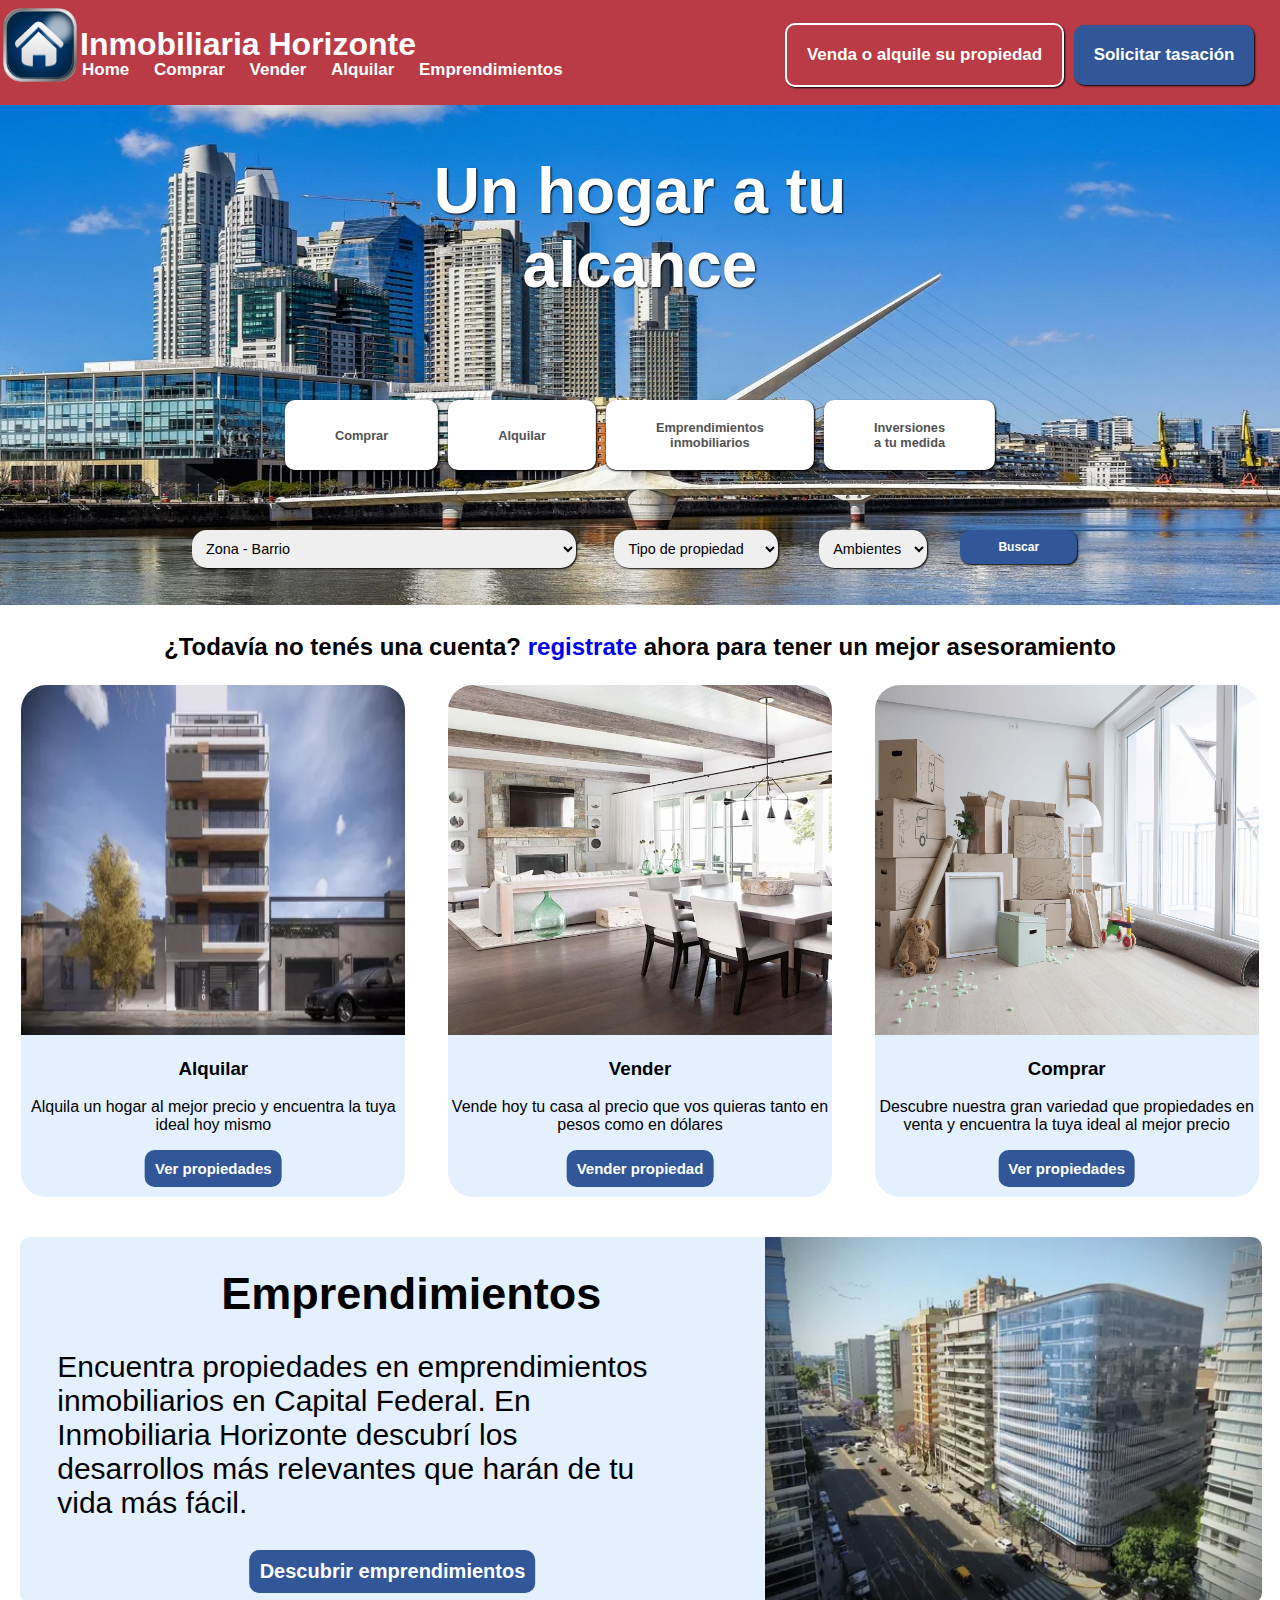
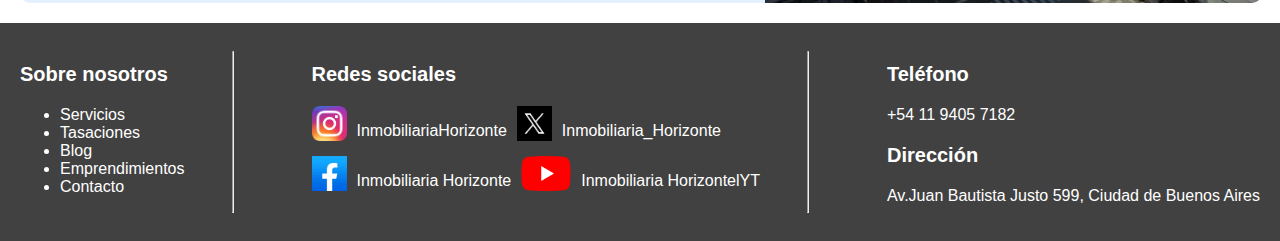
<file: index.html>
<!DOCTYPE html>
<html lang="en">
<head>
    <meta charset="UTF-8">
    <meta name="viewport" content="width=device-width, initial-scale=1.0">
    <title>Inmobiliaria Horizonte</title>
    <link rel="shortcut icon" href="imagenes/icono.ico" type="image/x-icon">
    <link rel="stylesheet" href="styles/styles.css">
    <script src="jquery-ui-1.13.3.custom/external/jquery/jquery.js"></script>
</head>
<body>
    <header>
        <a href="index.html"><img src="imagenes/icono.png" alt="icono" width="80" height="80" align="left"></a>
        <h1>Inmobiliaria Horizonte</h1>
        <div class="headopcion">
            <a class="headopciones" href="index.html"><b>Home</b></a>
            <a class="headopciones" href="comprar.html"><b>Comprar</b></a>
            <a class="headopciones" href="registro.html"><b>Vender</b></a>
            <a class="headopciones" href="alquilar.html"><b>Alquilar</b></a>
            <a class="headopciones" href="emprendimientos.html"><b>Emprendimientos</b></a>
        </div>
        <div class="botones">
            <button class="opciones" id="cotizacion"><a href="registro.html" style="color: white;"><b>Venda o alquile su propiedad</b></a></button>
            <button class="tasar"><a href="registro.html" style="color: white;"><b>Solicitar tasación</b></a></button>
        </div>
    </header>
    <nav>
        <h2 class="eslogan">Un hogar a tu alcance</h2>
        <div class="opcionesnav">
            <button class="opciones" id="opciones"><b>Comprar</b></button>
            <button class="opciones" id="opciones"><b>Alquilar</b></button>
            <button class="opciones" id="opciones"><b>Emprendimientos inmobiliarios</b></button>
            <button class="opciones" id="opciones"><b>Inversiones a tu medida</b></button>
        </div>
        <form>
            <select class="zona">
                <option hidden selected>Zona - Barrio</option>
                <option value="agronomia">Agronomia</option>
                <option value="almagro">Almagro</option>
                <option value="balvanera">Balvanera</option>
                <option value="barracas">Barracas</option>
                <option value="belgrano">Belgrano</option>
                <option value="boedo">Boedo</option>
                <option value="caballito">Caballito</option>
                <option value="chacarita">Chacarita</option>
                <option value="coghlan">Coghlan</option>
                <option value="colegiales">Colegiales</option>
                <option value="constitucion">Constitucion</option>
                <option value="flores">Flores</option>
                <option value="floresta">Floresta</option>
                <option value="la_boca">La Boca</option>
                <option value="liniers">Liniers</option>
                <option value="mataderos">Mataderos</option>
                <option value="monserrat">Monserrat</option>
                <option value="monte_castro">Monte Castro</option>
                <option value="parque_avellaneda">Parque Avellaneda</option>
                <option value="parque_chas">Parque Chas</option>
                <option value="parque_patricios">Parque Patricios</option>
                <option value="paternal">Paternal</option>
                <option value="pompella">Pompella</option>
                <option value="puerto_madero">Puerto Madero</option>
                <option value="recoleta">Recoleta</option>
                <option value="retiro">Retiro</option>
                <option value="saavedra">Saavedra</option>
                <option value="san_cristobal">San Cristobal</option>
                <option value="san_nicolas">San Nicolas</option>
                <option value="san_telmo">San Telmo</option>
                <option value="velez_sarfield">Velez Sarfield</option>
                <option value="versalles">Versalles</option>
                <option value="villa_crespo">Villa Crespo</option>
                <option value="villa_del_parque">Villa del Parque</option>
                <option value="villa_gral_mitre">Villa Gral Mitre</option>
                <option value="villa_devoto">Villa Devoto</option>
                <option value="vila_lugano">Villa Lugano</option>
                <option value="villa_luro">Villa Luro</option>
                <option value="villa_ortuzar">Villa Ortuzar</option>
                <option value="villa_pueyrredon">Villa Pueyrredon</option>
                <option value="villa_real">Villa Real</option>
                <option value="villa_riachuelo">Villa Riachuelo</option>
                <option value="villa_santa_rita">Villa Santa Rita</option>
                <option value="villa_soldati">Villa Soldati</option>
                <option value="villa_urquiza">Villa Urquiza</option>
            </select>
            <select class="selpropiedad">
                <option hidden selected>Tipo de propiedad</option>
                <option value="departamento">Departamento</option>
                <option value="PH">PH</option>
                <option value="casa">Casa</option>
                <option value="terrenos">Terrenos y lotes</option>
                <option value="cochera">Cochera</option>
                <option value="local">Local</option>
                <option value="oficina">Oficina</option>
                <option value="comercial">Comercial</option>
                <option value="galpon">Galpon</option>
                <option value="deposito">Deposito</option>
                <option value="fondo">Fondo de comercio</option>
                <option value="edificio">Edificio</option>
                <option value="otros">Otros</option>
            </select>
            <select class="num">
                <option hidden selected>Ambientes</option>
                <option value="1">1</option>
                <option value="2">2</option>
                <option value="3">3</option>
                <option value="4">4</option>
                <option value="5">5</option>
                <option value="6">6</option>
                <option value="7">7</option>
                <option value="8">8</option>
                <option value="9">9</option>
                <option value="10">10</option>
            </select>
            <button class="buscar"><b>Buscar</b></button>
        </form>
        <img src="imagenes/banner-capital.jpg" alt="banner" height="500" width="100%" class="banner">
    </nav>
    <section class="registro">
        <p><b>¿Todavía no tenés una cuenta? <a href="registro.html">registrate</a> ahora para tener un mejor asesoramiento</b></p>
    </section>
    <section class="contenedores">
        <div class="container">
            <img class="imagenesDiv" src="imagenes/propiedades-en-pozo.webp" alt="casa1" width="100%" height="350px">
            <h3 align="center">Alquilar</h3>
            <p align="center" width="100%">
                Alquila un hogar al mejor precio y encuentra la tuya ideal hoy mismo
            </p>
            <button class="conboton"><a href="alquilar.html" style="color: white;"><b>Ver propiedades</b></a></button>
        </div>
        <div class="container">
            <img class="imagenesDiv" src="imagenes/casa-interior.jpg" alt="casa1" width="100%" height="350px">
            <h3 align="center">Vender</h3>
            <p align="center" width="100%">
                Vende hoy tu casa al precio que vos quieras tanto en pesos como en dólares
            </p>
            <button class="conboton"><a href="registro.html" style="color: white;"><b>Vender propiedad</b></a></button>
        </div>
        <div class="container">
            <img class="imagenesDiv" src="imagenes/oportunidades.jpg" alt="casa1" width="100%" height="350px">
            <h3 align="center">Comprar</h3>
            <p align="center" width="100%">
                Descubre nuestra gran variedad que propiedades en venta y encuentra la tuya ideal
                al mejor precio
            </p>
            <button class="conboton"><a href="comprar.html" style="color: white;"><b>Ver propiedades</b></a></button>
        </div>
    </section>
    <section>
        <div class="emprendimientos">
            <div>
                <h1 style="font-size: 45px; margin-bottom: 0; margin-left: 27%;">Emprendimientos</h1>
                <p style="font-size: 30px; width:80%; margin-left: 5%;">
                    Encuentra propiedades en emprendimientos inmobiliarios en Capital Federal.
                    En Inmobiliaria Horizonte descubrí los desarrollos más relevantes que harán de tu vida más
                    fácil.
                </p>
                <button style="font-size: 20px;" class="conboton"><a href="emprendimientos.html" style="color: white;"><b>Descubrir emprendimientos</b></a></button>
            </div>
            <img style="border-top-right-radius: 10px; border-bottom-right-radius: 10px;" width="40%" class="imgEmprendimiento" src="imagenes/emprendimiento-CABA.png" alt="emprendimiento">
        </div>
    </section>
    <footer>
        <div>
            <p style="font-size: 20px;"><b>Sobre nosotros</b></p>
            <ul>
                <li><a style="color: white;" href="">Servicios</a></li>
                <li><a style="color: white;" href="">Tasaciones</a></li>
                <li><a style="color: white;" href="">Blog</a></li>
                <li><a style="color: white;" href="">Emprendimientos</a></li>
                <li><a style="color: white;" href="">Contacto</a></li>
            </ul>
        </div>
        <hr>
        <div style="margin-left: 30px;">
            <p style="font-size: 20px;"><b>Redes sociales</b></p>
            <div style="display: flex;">
                <a href=""><img src="imagenes/Instagram_icon.png.webp" alt="instagram" width="35px" height="35px"></a>
                <p style="margin-left: 10px; margin-right: 10px;">InmobiliariaHorizonte</p>
                <a href=""><img src="imagenes/x-logo.avif" alt="x" width="35px" height="35px"></a>
                <p style="margin-left: 10px; margin-right: 10px;">Inmobiliaria_Horizonte</p>
            </div>
            <div style="display: flex;">
                <a href=""><img src="imagenes/Logo_de_Facebook.png" alt="facebook" width="35px" height="35px"></a>
                <p style="margin-left: 10px; margin-right: 10px;">Inmobiliaria Horizonte</p>
                <a href=""><img src="imagenes/Youtube_logo.png" alt="youtube" width="50px" height="35px"></a>
                <p style="margin-left: 10px;">Inmobiliaria HorizontelYT</p>
            </div>
        </div>
        <hr>
        <div style="margin-left: 30px;">
            <p style="font-size: 20px;"><b>Teléfono</b></p>
            <p>+54 11 9405 7182</p>
            <p style="font-size: 20px;"><b>Dirección</b></p>
            <p>Av.Juan Bautista Justo 599, Ciudad de Buenos Aires</p>
        </div>
    </footer>
    <script>
        $(document).ready(function(){
            $(".opciones").click(function(){
                $(".opciones").css({backgroundColor:'white',color:'#525252'})
                $(this).css({backgroundColor:'#325798',color:'white'})
                $("#cotizacion").css({backgroundColor:'#ba3b46'})
            });
        });
    </script>
</body>
</file>
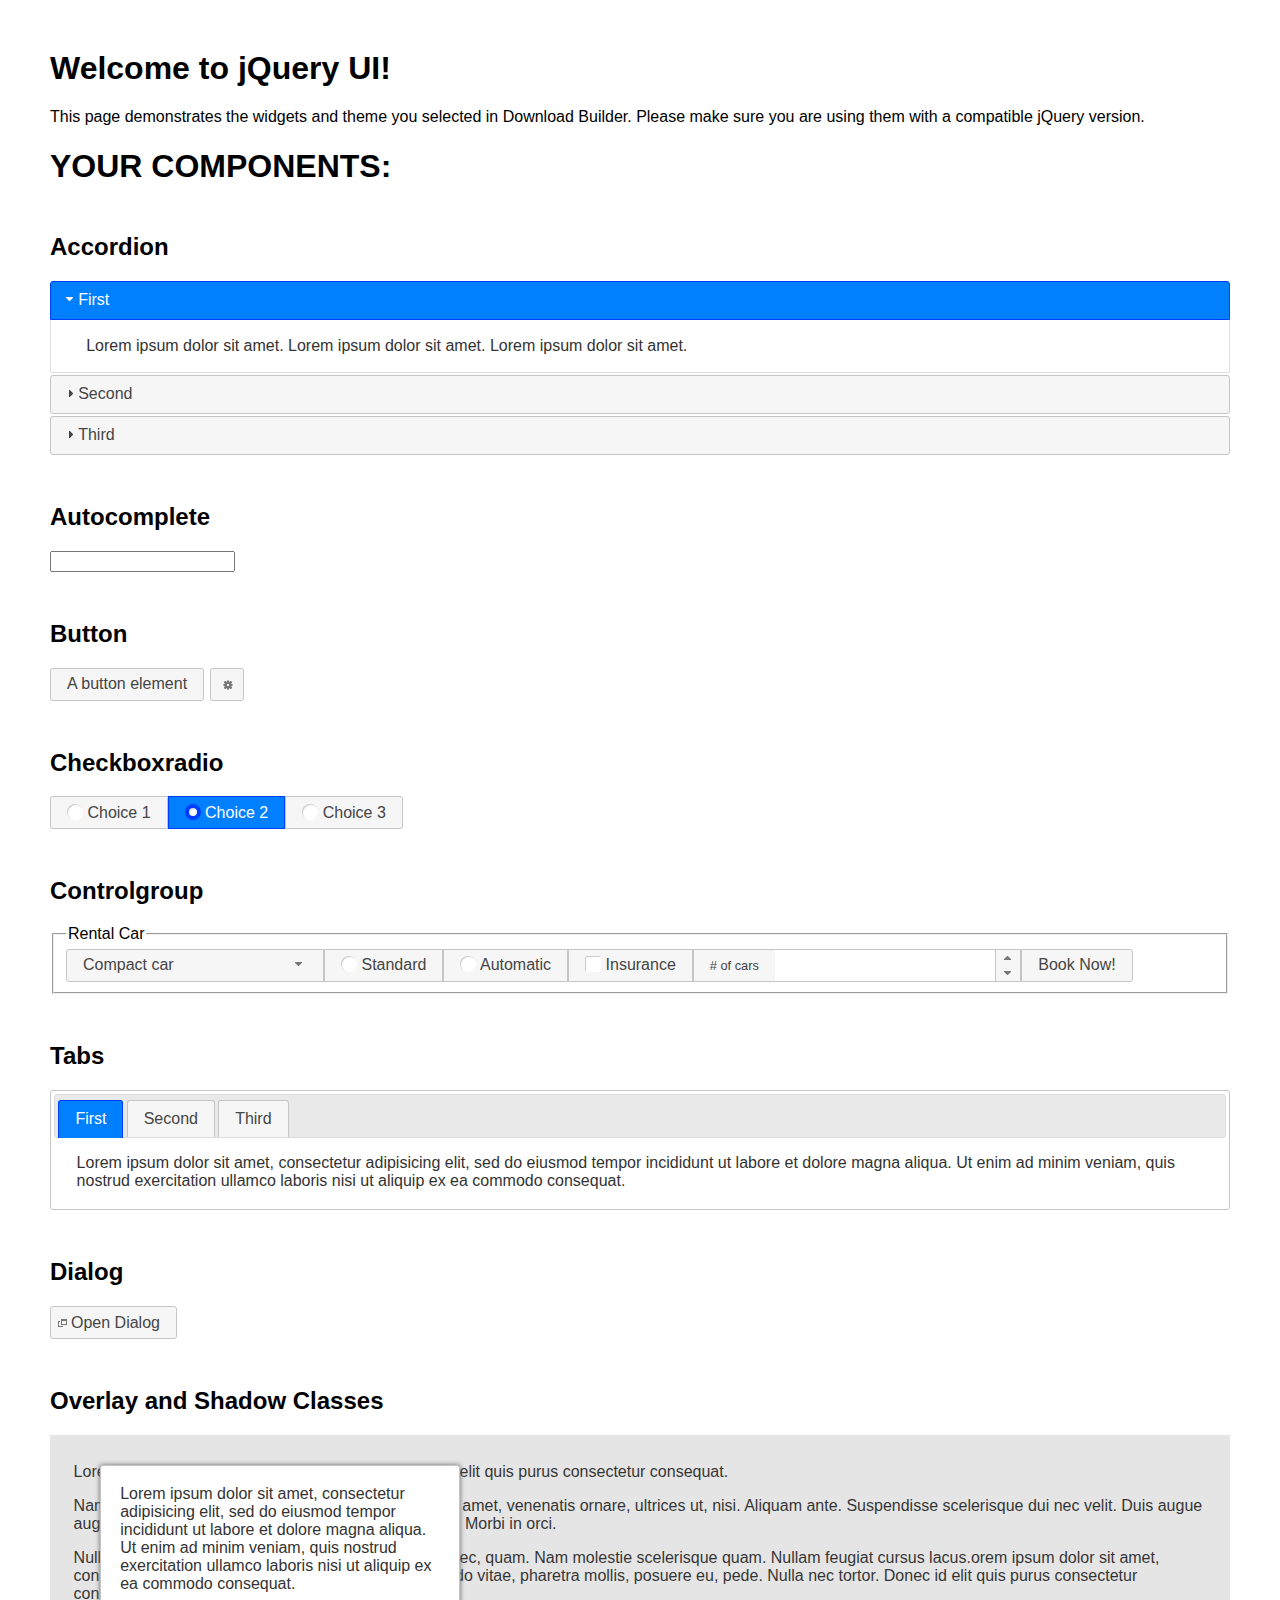
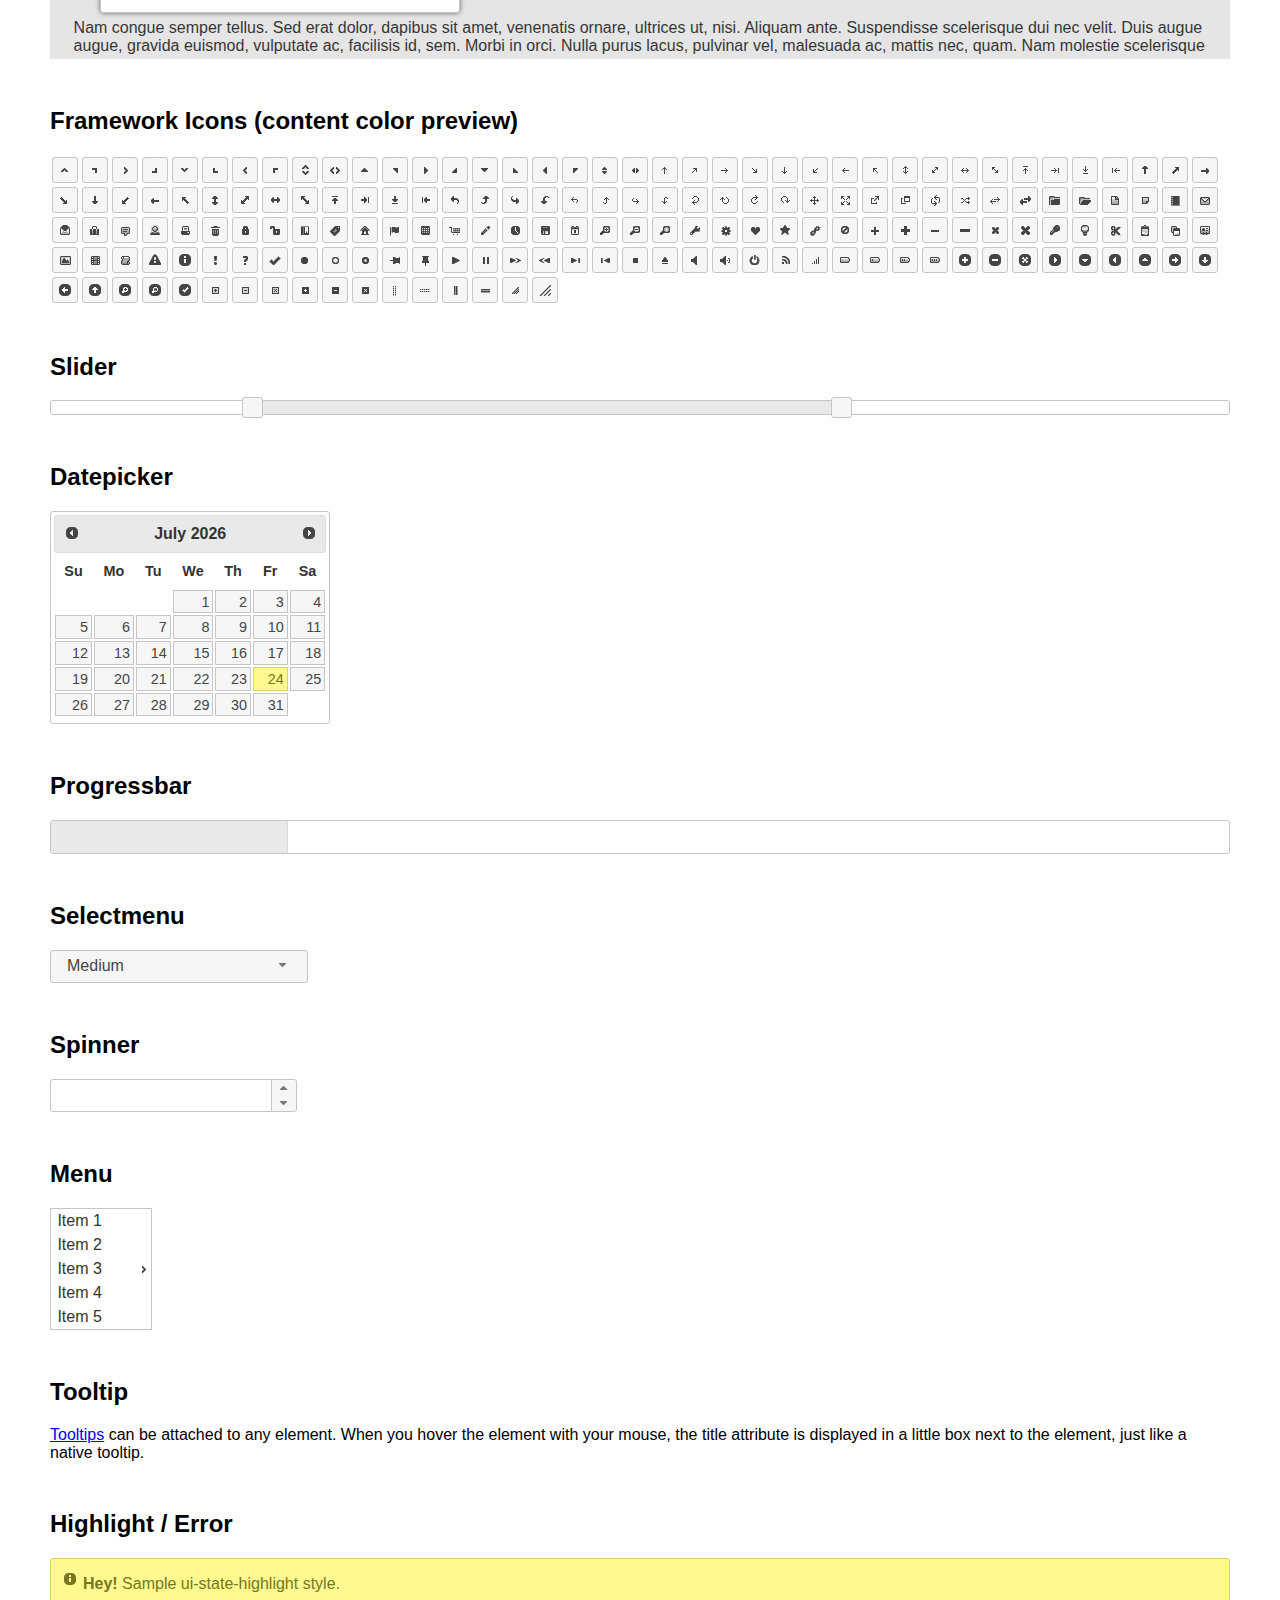
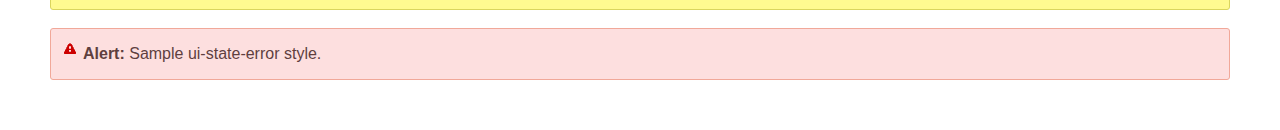
<file: jquery-ui-1.13.3.custom/index.html>
<!doctype html>
<html lang="us">
<head>
	<meta charset="utf-8">
	<title>jQuery UI Example Page</title>
	<link href="jquery-ui.css" rel="stylesheet">
	<style>
	body{
		font-family: "Trebuchet MS", sans-serif;
		margin: 50px;
	}
	.demoHeaders {
		margin-top: 2em;
	}
	#dialog-link {
		padding: .4em 1em .4em 20px;
		text-decoration: none;
		position: relative;
	}
	#dialog-link span.ui-icon {
		margin: 0 5px 0 0;
		position: absolute;
		left: .2em;
		top: 50%;
		margin-top: -8px;
	}
	#icons {
		margin: 0;
		padding: 0;
	}
	#icons li {
		margin: 2px;
		position: relative;
		padding: 4px 0;
		cursor: pointer;
		float: left;
		list-style: none;
	}
	#icons span.ui-icon {
		float: left;
		margin: 0 4px;
	}
	.fakewindowcontain .ui-widget-overlay {
		position: absolute;
	}
	select {
		width: 200px;
	}
	</style>
</head>
<body>

<h1>Welcome to jQuery UI!</h1>

<div class="ui-widget">
	<p>This page demonstrates the widgets and theme you selected in Download Builder. Please make sure you are using them with a compatible jQuery version.</p>
</div>

<h1>YOUR COMPONENTS:</h1>

<!-- Accordion -->
<h2 class="demoHeaders">Accordion</h2>
<div id="accordion">
	<h3>First</h3>
	<div>Lorem ipsum dolor sit amet. Lorem ipsum dolor sit amet. Lorem ipsum dolor sit amet.</div>
	<h3>Second</h3>
	<div>Phasellus mattis tincidunt nibh.</div>
	<h3>Third</h3>
	<div>Nam dui erat, auctor a, dignissim quis.</div>
</div>

<!-- Autocomplete -->
<h2 class="demoHeaders">Autocomplete</h2>
<div>
	<input id="autocomplete" title="type &quot;a&quot;">
</div>

<!-- Button -->
<h2 class="demoHeaders">Button</h2>
<button id="button">A button element</button>
<button id="button-icon">An icon-only button</button>

<!-- Checkboxradio -->
<h2 class="demoHeaders">Checkboxradio</h2>
<form style="margin-top: 1em;">
	<div id="radioset">
		<input type="radio" id="radio1" name="radio"><label for="radio1">Choice 1</label>
		<input type="radio" id="radio2" name="radio" checked="checked"><label for="radio2">Choice 2</label>
		<input type="radio" id="radio3" name="radio"><label for="radio3">Choice 3</label>
	</div>
</form>

<!-- Controlgroup -->
<h2 class="demoHeaders">Controlgroup</h2>
<fieldset>
	<legend>Rental Car</legend>
	<div id="controlgroup">
		<select id="car-type">
			<option>Compact car</option>
			<option>Midsize car</option>
			<option>Full size car</option>
			<option>SUV</option>
			<option>Luxury</option>
			<option>Truck</option>
			<option>Van</option>
		</select>
		<label for="transmission-standard">Standard</label>
		<input type="radio" name="transmission" id="transmission-standard">
		<label for="transmission-automatic">Automatic</label>
		<input type="radio" name="transmission" id="transmission-automatic">
		<label for="insurance">Insurance</label>
		<input type="checkbox" name="insurance" id="insurance">
		<label for="horizontal-spinner" class="ui-controlgroup-label"># of cars</label>
		<input id="horizontal-spinner" class="ui-spinner-input">
		<button>Book Now!</button>
	</div>
</fieldset>

<!-- Tabs -->
<h2 class="demoHeaders">Tabs</h2>
<div id="tabs">
	<ul>
		<li><a href="#tabs-1">First</a></li>
		<li><a href="#tabs-2">Second</a></li>
		<li><a href="#tabs-3">Third</a></li>
	</ul>
	<div id="tabs-1">Lorem ipsum dolor sit amet, consectetur adipisicing elit, sed do eiusmod tempor incididunt ut labore et dolore magna aliqua. Ut enim ad minim veniam, quis nostrud exercitation ullamco laboris nisi ut aliquip ex ea commodo consequat.</div>
	<div id="tabs-2">Phasellus mattis tincidunt nibh. Cras orci urna, blandit id, pretium vel, aliquet ornare, felis. Maecenas scelerisque sem non nisl. Fusce sed lorem in enim dictum bibendum.</div>
	<div id="tabs-3">Nam dui erat, auctor a, dignissim quis, sollicitudin eu, felis. Pellentesque nisi urna, interdum eget, sagittis et, consequat vestibulum, lacus. Mauris porttitor ullamcorper augue.</div>
</div>

<h2 class="demoHeaders">Dialog</h2>
<p>
	<button id="dialog-link" class="ui-button ui-corner-all ui-widget">
		<span class="ui-icon ui-icon-newwin"></span>Open Dialog
	</button>
</p>

<h2 class="demoHeaders">Overlay and Shadow Classes</h2>
<div style="position: relative; width: 96%; height: 200px; padding:1% 2%; overflow:hidden;" class="fakewindowcontain">
	<p>Lorem ipsum dolor sit amet,  Nulla nec tortor. Donec id elit quis purus consectetur consequat. </p><p>Nam congue semper tellus. Sed erat dolor, dapibus sit amet, venenatis ornare, ultrices ut, nisi. Aliquam ante. Suspendisse scelerisque dui nec velit. Duis augue augue, gravida euismod, vulputate ac, facilisis id, sem. Morbi in orci. </p><p>Nulla purus lacus, pulvinar vel, malesuada ac, mattis nec, quam. Nam molestie scelerisque quam. Nullam feugiat cursus lacus.orem ipsum dolor sit amet, consectetur adipiscing elit. Donec libero risus, commodo vitae, pharetra mollis, posuere eu, pede. Nulla nec tortor. Donec id elit quis purus consectetur consequat. </p><p>Nam congue semper tellus. Sed erat dolor, dapibus sit amet, venenatis ornare, ultrices ut, nisi. Aliquam ante. Suspendisse scelerisque dui nec velit. Duis augue augue, gravida euismod, vulputate ac, facilisis id, sem. Morbi in orci. Nulla purus lacus, pulvinar vel, malesuada ac, mattis nec, quam. Nam molestie scelerisque quam. </p><p>Nullam feugiat cursus lacus.orem ipsum dolor sit amet, consectetur adipiscing elit. Donec libero risus, commodo vitae, pharetra mollis, posuere eu, pede. Nulla nec tortor. Donec id elit quis purus consectetur consequat. Nam congue semper tellus. Sed erat dolor, dapibus sit amet, venenatis ornare, ultrices ut, nisi. Aliquam ante. </p><p>Suspendisse scelerisque dui nec velit. Duis augue augue, gravida euismod, vulputate ac, facilisis id, sem. Morbi in orci. Nulla purus lacus, pulvinar vel, malesuada ac, mattis nec, quam. Nam molestie scelerisque quam. Nullam feugiat cursus lacus.orem ipsum dolor sit amet, consectetur adipiscing elit. Donec libero risus, commodo vitae, pharetra mollis, posuere eu, pede. Nulla nec tortor. Donec id elit quis purus consectetur consequat. Nam congue semper tellus. Sed erat dolor, dapibus sit amet, venenatis ornare, ultrices ut, nisi. </p>

	<!-- ui-dialog -->
	<div class="ui-widget-overlay ui-front"></div>
	<div style="position: absolute; width: 320px; left: 50px; top: 30px; padding: 1.2em" class="ui-widget ui-front ui-widget-content ui-corner-all ui-widget-shadow">
		Lorem ipsum dolor sit amet, consectetur adipisicing elit, sed do eiusmod tempor incididunt ut labore et dolore magna aliqua. Ut enim ad minim veniam, quis nostrud exercitation ullamco laboris nisi ut aliquip ex ea commodo consequat.
	</div>

</div>

<!-- ui-dialog -->
<div id="dialog" title="Dialog Title">
	<p>Lorem ipsum dolor sit amet, consectetur adipisicing elit, sed do eiusmod tempor incididunt ut labore et dolore magna aliqua. Ut enim ad minim veniam, quis nostrud exercitation ullamco laboris nisi ut aliquip ex ea commodo consequat.</p>
</div>


<h2 class="demoHeaders">Framework Icons (content color preview)</h2>
<ul id="icons" class="ui-widget ui-helper-clearfix">
	<li class="ui-state-default ui-corner-all" title=".ui-icon-caret-1-n"><span class="ui-icon ui-icon-caret-1-n"></span></li>
	<li class="ui-state-default ui-corner-all" title=".ui-icon-caret-1-ne"><span class="ui-icon ui-icon-caret-1-ne"></span></li>
	<li class="ui-state-default ui-corner-all" title=".ui-icon-caret-1-e"><span class="ui-icon ui-icon-caret-1-e"></span></li>
	<li class="ui-state-default ui-corner-all" title=".ui-icon-caret-1-se"><span class="ui-icon ui-icon-caret-1-se"></span></li>
	<li class="ui-state-default ui-corner-all" title=".ui-icon-caret-1-s"><span class="ui-icon ui-icon-caret-1-s"></span></li>
	<li class="ui-state-default ui-corner-all" title=".ui-icon-caret-1-sw"><span class="ui-icon ui-icon-caret-1-sw"></span></li>
	<li class="ui-state-default ui-corner-all" title=".ui-icon-caret-1-w"><span class="ui-icon ui-icon-caret-1-w"></span></li>
	<li class="ui-state-default ui-corner-all" title=".ui-icon-caret-1-nw"><span class="ui-icon ui-icon-caret-1-nw"></span></li>
	<li class="ui-state-default ui-corner-all" title=".ui-icon-caret-2-n-s"><span class="ui-icon ui-icon-caret-2-n-s"></span></li>
	<li class="ui-state-default ui-corner-all" title=".ui-icon-caret-2-e-w"><span class="ui-icon ui-icon-caret-2-e-w"></span></li>
	<li class="ui-state-default ui-corner-all" title=".ui-icon-triangle-1-n"><span class="ui-icon ui-icon-triangle-1-n"></span></li>
	<li class="ui-state-default ui-corner-all" title=".ui-icon-triangle-1-ne"><span class="ui-icon ui-icon-triangle-1-ne"></span></li>
	<li class="ui-state-default ui-corner-all" title=".ui-icon-triangle-1-e"><span class="ui-icon ui-icon-triangle-1-e"></span></li>
	<li class="ui-state-default ui-corner-all" title=".ui-icon-triangle-1-se"><span class="ui-icon ui-icon-triangle-1-se"></span></li>
	<li class="ui-state-default ui-corner-all" title=".ui-icon-triangle-1-s"><span class="ui-icon ui-icon-triangle-1-s"></span></li>
	<li class="ui-state-default ui-corner-all" title=".ui-icon-triangle-1-sw"><span class="ui-icon ui-icon-triangle-1-sw"></span></li>
	<li class="ui-state-default ui-corner-all" title=".ui-icon-triangle-1-w"><span class="ui-icon ui-icon-triangle-1-w"></span></li>
	<li class="ui-state-default ui-corner-all" title=".ui-icon-triangle-1-nw"><span class="ui-icon ui-icon-triangle-1-nw"></span></li>
	<li class="ui-state-default ui-corner-all" title=".ui-icon-triangle-2-n-s"><span class="ui-icon ui-icon-triangle-2-n-s"></span></li>
	<li class="ui-state-default ui-corner-all" title=".ui-icon-triangle-2-e-w"><span class="ui-icon ui-icon-triangle-2-e-w"></span></li>
	<li class="ui-state-default ui-corner-all" title=".ui-icon-arrow-1-n"><span class="ui-icon ui-icon-arrow-1-n"></span></li>
	<li class="ui-state-default ui-corner-all" title=".ui-icon-arrow-1-ne"><span class="ui-icon ui-icon-arrow-1-ne"></span></li>
	<li class="ui-state-default ui-corner-all" title=".ui-icon-arrow-1-e"><span class="ui-icon ui-icon-arrow-1-e"></span></li>
	<li class="ui-state-default ui-corner-all" title=".ui-icon-arrow-1-se"><span class="ui-icon ui-icon-arrow-1-se"></span></li>
	<li class="ui-state-default ui-corner-all" title=".ui-icon-arrow-1-s"><span class="ui-icon ui-icon-arrow-1-s"></span></li>
	<li class="ui-state-default ui-corner-all" title=".ui-icon-arrow-1-sw"><span class="ui-icon ui-icon-arrow-1-sw"></span></li>
	<li class="ui-state-default ui-corner-all" title=".ui-icon-arrow-1-w"><span class="ui-icon ui-icon-arrow-1-w"></span></li>
	<li class="ui-state-default ui-corner-all" title=".ui-icon-arrow-1-nw"><span class="ui-icon ui-icon-arrow-1-nw"></span></li>
	<li class="ui-state-default ui-corner-all" title=".ui-icon-arrow-2-n-s"><span class="ui-icon ui-icon-arrow-2-n-s"></span></li>
	<li class="ui-state-default ui-corner-all" title=".ui-icon-arrow-2-ne-sw"><span class="ui-icon ui-icon-arrow-2-ne-sw"></span></li>
	<li class="ui-state-default ui-corner-all" title=".ui-icon-arrow-2-e-w"><span class="ui-icon ui-icon-arrow-2-e-w"></span></li>
	<li class="ui-state-default ui-corner-all" title=".ui-icon-arrow-2-se-nw"><span class="ui-icon ui-icon-arrow-2-se-nw"></span></li>
	<li class="ui-state-default ui-corner-all" title=".ui-icon-arrowstop-1-n"><span class="ui-icon ui-icon-arrowstop-1-n"></span></li>
	<li class="ui-state-default ui-corner-all" title=".ui-icon-arrowstop-1-e"><span class="ui-icon ui-icon-arrowstop-1-e"></span></li>
	<li class="ui-state-default ui-corner-all" title=".ui-icon-arrowstop-1-s"><span class="ui-icon ui-icon-arrowstop-1-s"></span></li>
	<li class="ui-state-default ui-corner-all" title=".ui-icon-arrowstop-1-w"><span class="ui-icon ui-icon-arrowstop-1-w"></span></li>
	<li class="ui-state-default ui-corner-all" title=".ui-icon-arrowthick-1-n"><span class="ui-icon ui-icon-arrowthick-1-n"></span></li>
	<li class="ui-state-default ui-corner-all" title=".ui-icon-arrowthick-1-ne"><span class="ui-icon ui-icon-arrowthick-1-ne"></span></li>
	<li class="ui-state-default ui-corner-all" title=".ui-icon-arrowthick-1-e"><span class="ui-icon ui-icon-arrowthick-1-e"></span></li>
	<li class="ui-state-default ui-corner-all" title=".ui-icon-arrowthick-1-se"><span class="ui-icon ui-icon-arrowthick-1-se"></span></li>
	<li class="ui-state-default ui-corner-all" title=".ui-icon-arrowthick-1-s"><span class="ui-icon ui-icon-arrowthick-1-s"></span></li>
	<li class="ui-state-default ui-corner-all" title=".ui-icon-arrowthick-1-sw"><span class="ui-icon ui-icon-arrowthick-1-sw"></span></li>
	<li class="ui-state-default ui-corner-all" title=".ui-icon-arrowthick-1-w"><span class="ui-icon ui-icon-arrowthick-1-w"></span></li>
	<li class="ui-state-default ui-corner-all" title=".ui-icon-arrowthick-1-nw"><span class="ui-icon ui-icon-arrowthick-1-nw"></span></li>
	<li class="ui-state-default ui-corner-all" title=".ui-icon-arrowthick-2-n-s"><span class="ui-icon ui-icon-arrowthick-2-n-s"></span></li>
	<li class="ui-state-default ui-corner-all" title=".ui-icon-arrowthick-2-ne-sw"><span class="ui-icon ui-icon-arrowthick-2-ne-sw"></span></li>
	<li class="ui-state-default ui-corner-all" title=".ui-icon-arrowthick-2-e-w"><span class="ui-icon ui-icon-arrowthick-2-e-w"></span></li>
	<li class="ui-state-default ui-corner-all" title=".ui-icon-arrowthick-2-se-nw"><span class="ui-icon ui-icon-arrowthick-2-se-nw"></span></li>
	<li class="ui-state-default ui-corner-all" title=".ui-icon-arrowthickstop-1-n"><span class="ui-icon ui-icon-arrowthickstop-1-n"></span></li>
	<li class="ui-state-default ui-corner-all" title=".ui-icon-arrowthickstop-1-e"><span class="ui-icon ui-icon-arrowthickstop-1-e"></span></li>
	<li class="ui-state-default ui-corner-all" title=".ui-icon-arrowthickstop-1-s"><span class="ui-icon ui-icon-arrowthickstop-1-s"></span></li>
	<li class="ui-state-default ui-corner-all" title=".ui-icon-arrowthickstop-1-w"><span class="ui-icon ui-icon-arrowthickstop-1-w"></span></li>
	<li class="ui-state-default ui-corner-all" title=".ui-icon-arrowreturnthick-1-w"><span class="ui-icon ui-icon-arrowreturnthick-1-w"></span></li>
	<li class="ui-state-default ui-corner-all" title=".ui-icon-arrowreturnthick-1-n"><span class="ui-icon ui-icon-arrowreturnthick-1-n"></span></li>
	<li class="ui-state-default ui-corner-all" title=".ui-icon-arrowreturnthick-1-e"><span class="ui-icon ui-icon-arrowreturnthick-1-e"></span></li>
	<li class="ui-state-default ui-corner-all" title=".ui-icon-arrowreturnthick-1-s"><span class="ui-icon ui-icon-arrowreturnthick-1-s"></span></li>
	<li class="ui-state-default ui-corner-all" title=".ui-icon-arrowreturn-1-w"><span class="ui-icon ui-icon-arrowreturn-1-w"></span></li>
	<li class="ui-state-default ui-corner-all" title=".ui-icon-arrowreturn-1-n"><span class="ui-icon ui-icon-arrowreturn-1-n"></span></li>
	<li class="ui-state-default ui-corner-all" title=".ui-icon-arrowreturn-1-e"><span class="ui-icon ui-icon-arrowreturn-1-e"></span></li>
	<li class="ui-state-default ui-corner-all" title=".ui-icon-arrowreturn-1-s"><span class="ui-icon ui-icon-arrowreturn-1-s"></span></li>
	<li class="ui-state-default ui-corner-all" title=".ui-icon-arrowrefresh-1-w"><span class="ui-icon ui-icon-arrowrefresh-1-w"></span></li>
	<li class="ui-state-default ui-corner-all" title=".ui-icon-arrowrefresh-1-n"><span class="ui-icon ui-icon-arrowrefresh-1-n"></span></li>
	<li class="ui-state-default ui-corner-all" title=".ui-icon-arrowrefresh-1-e"><span class="ui-icon ui-icon-arrowrefresh-1-e"></span></li>
	<li class="ui-state-default ui-corner-all" title=".ui-icon-arrowrefresh-1-s"><span class="ui-icon ui-icon-arrowrefresh-1-s"></span></li>
	<li class="ui-state-default ui-corner-all" title=".ui-icon-arrow-4"><span class="ui-icon ui-icon-arrow-4"></span></li>
	<li class="ui-state-default ui-corner-all" title=".ui-icon-arrow-4-diag"><span class="ui-icon ui-icon-arrow-4-diag"></span></li>
	<li class="ui-state-default ui-corner-all" title=".ui-icon-extlink"><span class="ui-icon ui-icon-extlink"></span></li>
	<li class="ui-state-default ui-corner-all" title=".ui-icon-newwin"><span class="ui-icon ui-icon-newwin"></span></li>
	<li class="ui-state-default ui-corner-all" title=".ui-icon-refresh"><span class="ui-icon ui-icon-refresh"></span></li>
	<li class="ui-state-default ui-corner-all" title=".ui-icon-shuffle"><span class="ui-icon ui-icon-shuffle"></span></li>
	<li class="ui-state-default ui-corner-all" title=".ui-icon-transfer-e-w"><span class="ui-icon ui-icon-transfer-e-w"></span></li>
	<li class="ui-state-default ui-corner-all" title=".ui-icon-transferthick-e-w"><span class="ui-icon ui-icon-transferthick-e-w"></span></li>
	<li class="ui-state-default ui-corner-all" title=".ui-icon-folder-collapsed"><span class="ui-icon ui-icon-folder-collapsed"></span></li>
	<li class="ui-state-default ui-corner-all" title=".ui-icon-folder-open"><span class="ui-icon ui-icon-folder-open"></span></li>
	<li class="ui-state-default ui-corner-all" title=".ui-icon-document"><span class="ui-icon ui-icon-document"></span></li>
	<li class="ui-state-default ui-corner-all" title=".ui-icon-document-b"><span class="ui-icon ui-icon-document-b"></span></li>
	<li class="ui-state-default ui-corner-all" title=".ui-icon-note"><span class="ui-icon ui-icon-note"></span></li>
	<li class="ui-state-default ui-corner-all" title=".ui-icon-mail-closed"><span class="ui-icon ui-icon-mail-closed"></span></li>
	<li class="ui-state-default ui-corner-all" title=".ui-icon-mail-open"><span class="ui-icon ui-icon-mail-open"></span></li>
	<li class="ui-state-default ui-corner-all" title=".ui-icon-suitcase"><span class="ui-icon ui-icon-suitcase"></span></li>
	<li class="ui-state-default ui-corner-all" title=".ui-icon-comment"><span class="ui-icon ui-icon-comment"></span></li>
	<li class="ui-state-default ui-corner-all" title=".ui-icon-person"><span class="ui-icon ui-icon-person"></span></li>
	<li class="ui-state-default ui-corner-all" title=".ui-icon-print"><span class="ui-icon ui-icon-print"></span></li>
	<li class="ui-state-default ui-corner-all" title=".ui-icon-trash"><span class="ui-icon ui-icon-trash"></span></li>
	<li class="ui-state-default ui-corner-all" title=".ui-icon-locked"><span class="ui-icon ui-icon-locked"></span></li>
	<li class="ui-state-default ui-corner-all" title=".ui-icon-unlocked"><span class="ui-icon ui-icon-unlocked"></span></li>
	<li class="ui-state-default ui-corner-all" title=".ui-icon-bookmark"><span class="ui-icon ui-icon-bookmark"></span></li>
	<li class="ui-state-default ui-corner-all" title=".ui-icon-tag"><span class="ui-icon ui-icon-tag"></span></li>
	<li class="ui-state-default ui-corner-all" title=".ui-icon-home"><span class="ui-icon ui-icon-home"></span></li>
	<li class="ui-state-default ui-corner-all" title=".ui-icon-flag"><span class="ui-icon ui-icon-flag"></span></li>
	<li class="ui-state-default ui-corner-all" title=".ui-icon-calculator"><span class="ui-icon ui-icon-calculator"></span></li>
	<li class="ui-state-default ui-corner-all" title=".ui-icon-cart"><span class="ui-icon ui-icon-cart"></span></li>
	<li class="ui-state-default ui-corner-all" title=".ui-icon-pencil"><span class="ui-icon ui-icon-pencil"></span></li>
	<li class="ui-state-default ui-corner-all" title=".ui-icon-clock"><span class="ui-icon ui-icon-clock"></span></li>
	<li class="ui-state-default ui-corner-all" title=".ui-icon-disk"><span class="ui-icon ui-icon-disk"></span></li>
	<li class="ui-state-default ui-corner-all" title=".ui-icon-calendar"><span class="ui-icon ui-icon-calendar"></span></li>
	<li class="ui-state-default ui-corner-all" title=".ui-icon-zoomin"><span class="ui-icon ui-icon-zoomin"></span></li>
	<li class="ui-state-default ui-corner-all" title=".ui-icon-zoomout"><span class="ui-icon ui-icon-zoomout"></span></li>
	<li class="ui-state-default ui-corner-all" title=".ui-icon-search"><span class="ui-icon ui-icon-search"></span></li>
	<li class="ui-state-default ui-corner-all" title=".ui-icon-wrench"><span class="ui-icon ui-icon-wrench"></span></li>
	<li class="ui-state-default ui-corner-all" title=".ui-icon-gear"><span class="ui-icon ui-icon-gear"></span></li>
	<li class="ui-state-default ui-corner-all" title=".ui-icon-heart"><span class="ui-icon ui-icon-heart"></span></li>
	<li class="ui-state-default ui-corner-all" title=".ui-icon-star"><span class="ui-icon ui-icon-star"></span></li>
	<li class="ui-state-default ui-corner-all" title=".ui-icon-link"><span class="ui-icon ui-icon-link"></span></li>
	<li class="ui-state-default ui-corner-all" title=".ui-icon-cancel"><span class="ui-icon ui-icon-cancel"></span></li>
	<li class="ui-state-default ui-corner-all" title=".ui-icon-plus"><span class="ui-icon ui-icon-plus"></span></li>
	<li class="ui-state-default ui-corner-all" title=".ui-icon-plusthick"><span class="ui-icon ui-icon-plusthick"></span></li>
	<li class="ui-state-default ui-corner-all" title=".ui-icon-minus"><span class="ui-icon ui-icon-minus"></span></li>
	<li class="ui-state-default ui-corner-all" title=".ui-icon-minusthick"><span class="ui-icon ui-icon-minusthick"></span></li>
	<li class="ui-state-default ui-corner-all" title=".ui-icon-close"><span class="ui-icon ui-icon-close"></span></li>
	<li class="ui-state-default ui-corner-all" title=".ui-icon-closethick"><span class="ui-icon ui-icon-closethick"></span></li>
	<li class="ui-state-default ui-corner-all" title=".ui-icon-key"><span class="ui-icon ui-icon-key"></span></li>
	<li class="ui-state-default ui-corner-all" title=".ui-icon-lightbulb"><span class="ui-icon ui-icon-lightbulb"></span></li>
	<li class="ui-state-default ui-corner-all" title=".ui-icon-scissors"><span class="ui-icon ui-icon-scissors"></span></li>
	<li class="ui-state-default ui-corner-all" title=".ui-icon-clipboard"><span class="ui-icon ui-icon-clipboard"></span></li>
	<li class="ui-state-default ui-corner-all" title=".ui-icon-copy"><span class="ui-icon ui-icon-copy"></span></li>
	<li class="ui-state-default ui-corner-all" title=".ui-icon-contact"><span class="ui-icon ui-icon-contact"></span></li>
	<li class="ui-state-default ui-corner-all" title=".ui-icon-image"><span class="ui-icon ui-icon-image"></span></li>
	<li class="ui-state-default ui-corner-all" title=".ui-icon-video"><span class="ui-icon ui-icon-video"></span></li>
	<li class="ui-state-default ui-corner-all" title=".ui-icon-script"><span class="ui-icon ui-icon-script"></span></li>
	<li class="ui-state-default ui-corner-all" title=".ui-icon-alert"><span class="ui-icon ui-icon-alert"></span></li>
	<li class="ui-state-default ui-corner-all" title=".ui-icon-info"><span class="ui-icon ui-icon-info"></span></li>
	<li class="ui-state-default ui-corner-all" title=".ui-icon-notice"><span class="ui-icon ui-icon-notice"></span></li>
	<li class="ui-state-default ui-corner-all" title=".ui-icon-help"><span class="ui-icon ui-icon-help"></span></li>
	<li class="ui-state-default ui-corner-all" title=".ui-icon-check"><span class="ui-icon ui-icon-check"></span></li>
	<li class="ui-state-default ui-corner-all" title=".ui-icon-bullet"><span class="ui-icon ui-icon-bullet"></span></li>
	<li class="ui-state-default ui-corner-all" title=".ui-icon-radio-off"><span class="ui-icon ui-icon-radio-off"></span></li>
	<li class="ui-state-default ui-corner-all" title=".ui-icon-radio-on"><span class="ui-icon ui-icon-radio-on"></span></li>
	<li class="ui-state-default ui-corner-all" title=".ui-icon-pin-w"><span class="ui-icon ui-icon-pin-w"></span></li>
	<li class="ui-state-default ui-corner-all" title=".ui-icon-pin-s"><span class="ui-icon ui-icon-pin-s"></span></li>
	<li class="ui-state-default ui-corner-all" title=".ui-icon-play"><span class="ui-icon ui-icon-play"></span></li>
	<li class="ui-state-default ui-corner-all" title=".ui-icon-pause"><span class="ui-icon ui-icon-pause"></span></li>
	<li class="ui-state-default ui-corner-all" title=".ui-icon-seek-next"><span class="ui-icon ui-icon-seek-next"></span></li>
	<li class="ui-state-default ui-corner-all" title=".ui-icon-seek-prev"><span class="ui-icon ui-icon-seek-prev"></span></li>
	<li class="ui-state-default ui-corner-all" title=".ui-icon-seek-end"><span class="ui-icon ui-icon-seek-end"></span></li>
	<li class="ui-state-default ui-corner-all" title=".ui-icon-seek-first"><span class="ui-icon ui-icon-seek-first"></span></li>
	<li class="ui-state-default ui-corner-all" title=".ui-icon-stop"><span class="ui-icon ui-icon-stop"></span></li>
	<li class="ui-state-default ui-corner-all" title=".ui-icon-eject"><span class="ui-icon ui-icon-eject"></span></li>
	<li class="ui-state-default ui-corner-all" title=".ui-icon-volume-off"><span class="ui-icon ui-icon-volume-off"></span></li>
	<li class="ui-state-default ui-corner-all" title=".ui-icon-volume-on"><span class="ui-icon ui-icon-volume-on"></span></li>
	<li class="ui-state-default ui-corner-all" title=".ui-icon-power"><span class="ui-icon ui-icon-power"></span></li>
	<li class="ui-state-default ui-corner-all" title=".ui-icon-signal-diag"><span class="ui-icon ui-icon-signal-diag"></span></li>
	<li class="ui-state-default ui-corner-all" title=".ui-icon-signal"><span class="ui-icon ui-icon-signal"></span></li>
	<li class="ui-state-default ui-corner-all" title=".ui-icon-battery-0"><span class="ui-icon ui-icon-battery-0"></span></li>
	<li class="ui-state-default ui-corner-all" title=".ui-icon-battery-1"><span class="ui-icon ui-icon-battery-1"></span></li>
	<li class="ui-state-default ui-corner-all" title=".ui-icon-battery-2"><span class="ui-icon ui-icon-battery-2"></span></li>
	<li class="ui-state-default ui-corner-all" title=".ui-icon-battery-3"><span class="ui-icon ui-icon-battery-3"></span></li>
	<li class="ui-state-default ui-corner-all" title=".ui-icon-circle-plus"><span class="ui-icon ui-icon-circle-plus"></span></li>
	<li class="ui-state-default ui-corner-all" title=".ui-icon-circle-minus"><span class="ui-icon ui-icon-circle-minus"></span></li>
	<li class="ui-state-default ui-corner-all" title=".ui-icon-circle-close"><span class="ui-icon ui-icon-circle-close"></span></li>
	<li class="ui-state-default ui-corner-all" title=".ui-icon-circle-triangle-e"><span class="ui-icon ui-icon-circle-triangle-e"></span></li>
	<li class="ui-state-default ui-corner-all" title=".ui-icon-circle-triangle-s"><span class="ui-icon ui-icon-circle-triangle-s"></span></li>
	<li class="ui-state-default ui-corner-all" title=".ui-icon-circle-triangle-w"><span class="ui-icon ui-icon-circle-triangle-w"></span></li>
	<li class="ui-state-default ui-corner-all" title=".ui-icon-circle-triangle-n"><span class="ui-icon ui-icon-circle-triangle-n"></span></li>
	<li class="ui-state-default ui-corner-all" title=".ui-icon-circle-arrow-e"><span class="ui-icon ui-icon-circle-arrow-e"></span></li>
	<li class="ui-state-default ui-corner-all" title=".ui-icon-circle-arrow-s"><span class="ui-icon ui-icon-circle-arrow-s"></span></li>
	<li class="ui-state-default ui-corner-all" title=".ui-icon-circle-arrow-w"><span class="ui-icon ui-icon-circle-arrow-w"></span></li>
	<li class="ui-state-default ui-corner-all" title=".ui-icon-circle-arrow-n"><span class="ui-icon ui-icon-circle-arrow-n"></span></li>
	<li class="ui-state-default ui-corner-all" title=".ui-icon-circle-zoomin"><span class="ui-icon ui-icon-circle-zoomin"></span></li>
	<li class="ui-state-default ui-corner-all" title=".ui-icon-circle-zoomout"><span class="ui-icon ui-icon-circle-zoomout"></span></li>
	<li class="ui-state-default ui-corner-all" title=".ui-icon-circle-check"><span class="ui-icon ui-icon-circle-check"></span></li>
	<li class="ui-state-default ui-corner-all" title=".ui-icon-circlesmall-plus"><span class="ui-icon ui-icon-circlesmall-plus"></span></li>
	<li class="ui-state-default ui-corner-all" title=".ui-icon-circlesmall-minus"><span class="ui-icon ui-icon-circlesmall-minus"></span></li>
	<li class="ui-state-default ui-corner-all" title=".ui-icon-circlesmall-close"><span class="ui-icon ui-icon-circlesmall-close"></span></li>
	<li class="ui-state-default ui-corner-all" title=".ui-icon-squaresmall-plus"><span class="ui-icon ui-icon-squaresmall-plus"></span></li>
	<li class="ui-state-default ui-corner-all" title=".ui-icon-squaresmall-minus"><span class="ui-icon ui-icon-squaresmall-minus"></span></li>
	<li class="ui-state-default ui-corner-all" title=".ui-icon-squaresmall-close"><span class="ui-icon ui-icon-squaresmall-close"></span></li>
	<li class="ui-state-default ui-corner-all" title=".ui-icon-grip-dotted-vertical"><span class="ui-icon ui-icon-grip-dotted-vertical"></span></li>
	<li class="ui-state-default ui-corner-all" title=".ui-icon-grip-dotted-horizontal"><span class="ui-icon ui-icon-grip-dotted-horizontal"></span></li>
	<li class="ui-state-default ui-corner-all" title=".ui-icon-grip-solid-vertical"><span class="ui-icon ui-icon-grip-solid-vertical"></span></li>
	<li class="ui-state-default ui-corner-all" title=".ui-icon-grip-solid-horizontal"><span class="ui-icon ui-icon-grip-solid-horizontal"></span></li>
	<li class="ui-state-default ui-corner-all" title=".ui-icon-gripsmall-diagonal-se"><span class="ui-icon ui-icon-gripsmall-diagonal-se"></span></li>
	<li class="ui-state-default ui-corner-all" title=".ui-icon-grip-diagonal-se"><span class="ui-icon ui-icon-grip-diagonal-se"></span></li>
</ul>

<!-- Slider -->
<h2 class="demoHeaders">Slider</h2>
<div id="slider"></div>

<!-- Datepicker -->
<h2 class="demoHeaders">Datepicker</h2>
<div id="datepicker"></div>

<!-- Progressbar -->
<h2 class="demoHeaders">Progressbar</h2>
<div id="progressbar"></div>

<!-- Progressbar -->
<h2 class="demoHeaders">Selectmenu</h2>
<select id="selectmenu">
	<option>Slower</option>
	<option>Slow</option>
	<option selected="selected">Medium</option>
	<option>Fast</option>
	<option>Faster</option>
</select>

<!-- Spinner -->
<h2 class="demoHeaders">Spinner</h2>
<input id="spinner">

<!-- Menu -->
<h2 class="demoHeaders">Menu</h2>
<ul style="width:100px;" id="menu">
	<li><div>Item 1</div></li>
	<li><div>Item 2</div></li>
	<li><div>Item 3</div>
		<ul>
			<li><div>Item 3-1</div></li>
			<li><div>Item 3-2</div></li>
			<li><div>Item 3-3</div></li>
			<li><div>Item 3-4</div></li>
			<li><div>Item 3-5</div></li>
		</ul>
	</li>
	<li><div>Item 4</div></li>
	<li><div>Item 5</div></li>
</ul>

<!-- Tooltip -->
<h2 class="demoHeaders">Tooltip</h2>
<p id="tooltip">
	<a href="#" title="That&apos;s what this widget is">Tooltips</a> can be attached to any element. When you hover
the element with your mouse, the title attribute is displayed in a little box next to the element, just like a native tooltip.
</p>

<!-- Highlight / Error -->
<h2 class="demoHeaders">Highlight / Error</h2>
<div class="ui-widget">
	<div class="ui-state-highlight ui-corner-all" style="margin-top: 20px; padding: 0 .7em;">
		<p><span class="ui-icon ui-icon-info" style="float: left; margin-right: .3em;"></span>
		<strong>Hey!</strong> Sample ui-state-highlight style.</p>
	</div>
</div>
<br>
<div class="ui-widget">
	<div class="ui-state-error ui-corner-all" style="padding: 0 .7em;">
		<p><span class="ui-icon ui-icon-alert" style="float: left; margin-right: .3em;"></span>
		<strong>Alert:</strong> Sample ui-state-error style.</p>
	</div>
</div>

<script src="external/jquery/jquery.js"></script>
<script src="jquery-ui.js"></script>
<script>
$( "#accordion" ).accordion();

var availableTags = [
	"ActionScript",
	"AppleScript",
	"Asp",
	"BASIC",
	"C",
	"C++",
	"Clojure",
	"COBOL",
	"ColdFusion",
	"Erlang",
	"Fortran",
	"Groovy",
	"Haskell",
	"Java",
	"JavaScript",
	"Lisp",
	"Perl",
	"PHP",
	"Python",
	"Ruby",
	"Scala",
	"Scheme"
];
$( "#autocomplete" ).autocomplete({
	source: availableTags
});

$( "#button" ).button();
$( "#button-icon" ).button({
	icon: "ui-icon-gear",
	showLabel: false
});

$( "#radioset" ).buttonset();

$( "#controlgroup" ).controlgroup();

$( "#tabs" ).tabs();

$( "#dialog" ).dialog({
	autoOpen: false,
	width: 400,
	buttons: [
		{
			text: "Ok",
			click: function() {
				$( this ).dialog( "close" );
			}
		},
		{
			text: "Cancel",
			click: function() {
				$( this ).dialog( "close" );
			}
		}
	]
});

// Link to open the dialog
$( "#dialog-link" ).click(function( event ) {
	$( "#dialog" ).dialog( "open" );
	event.preventDefault();
});

$( "#datepicker" ).datepicker({
	inline: true
});

$( "#slider" ).slider({
	range: true,
	values: [ 17, 67 ]
});

$( "#progressbar" ).progressbar({
	value: 20
});

$( "#spinner" ).spinner();

$( "#menu" ).menu();

$( "#tooltip" ).tooltip();

$( "#selectmenu" ).selectmenu();

// Hover states on the static widgets
$( "#dialog-link, #icons li" ).hover(
	function() {
		$( this ).addClass( "ui-state-hover" );
	},
	function() {
		$( this ).removeClass( "ui-state-hover" );
	}
);
</script>
</body>
</html>
</file>
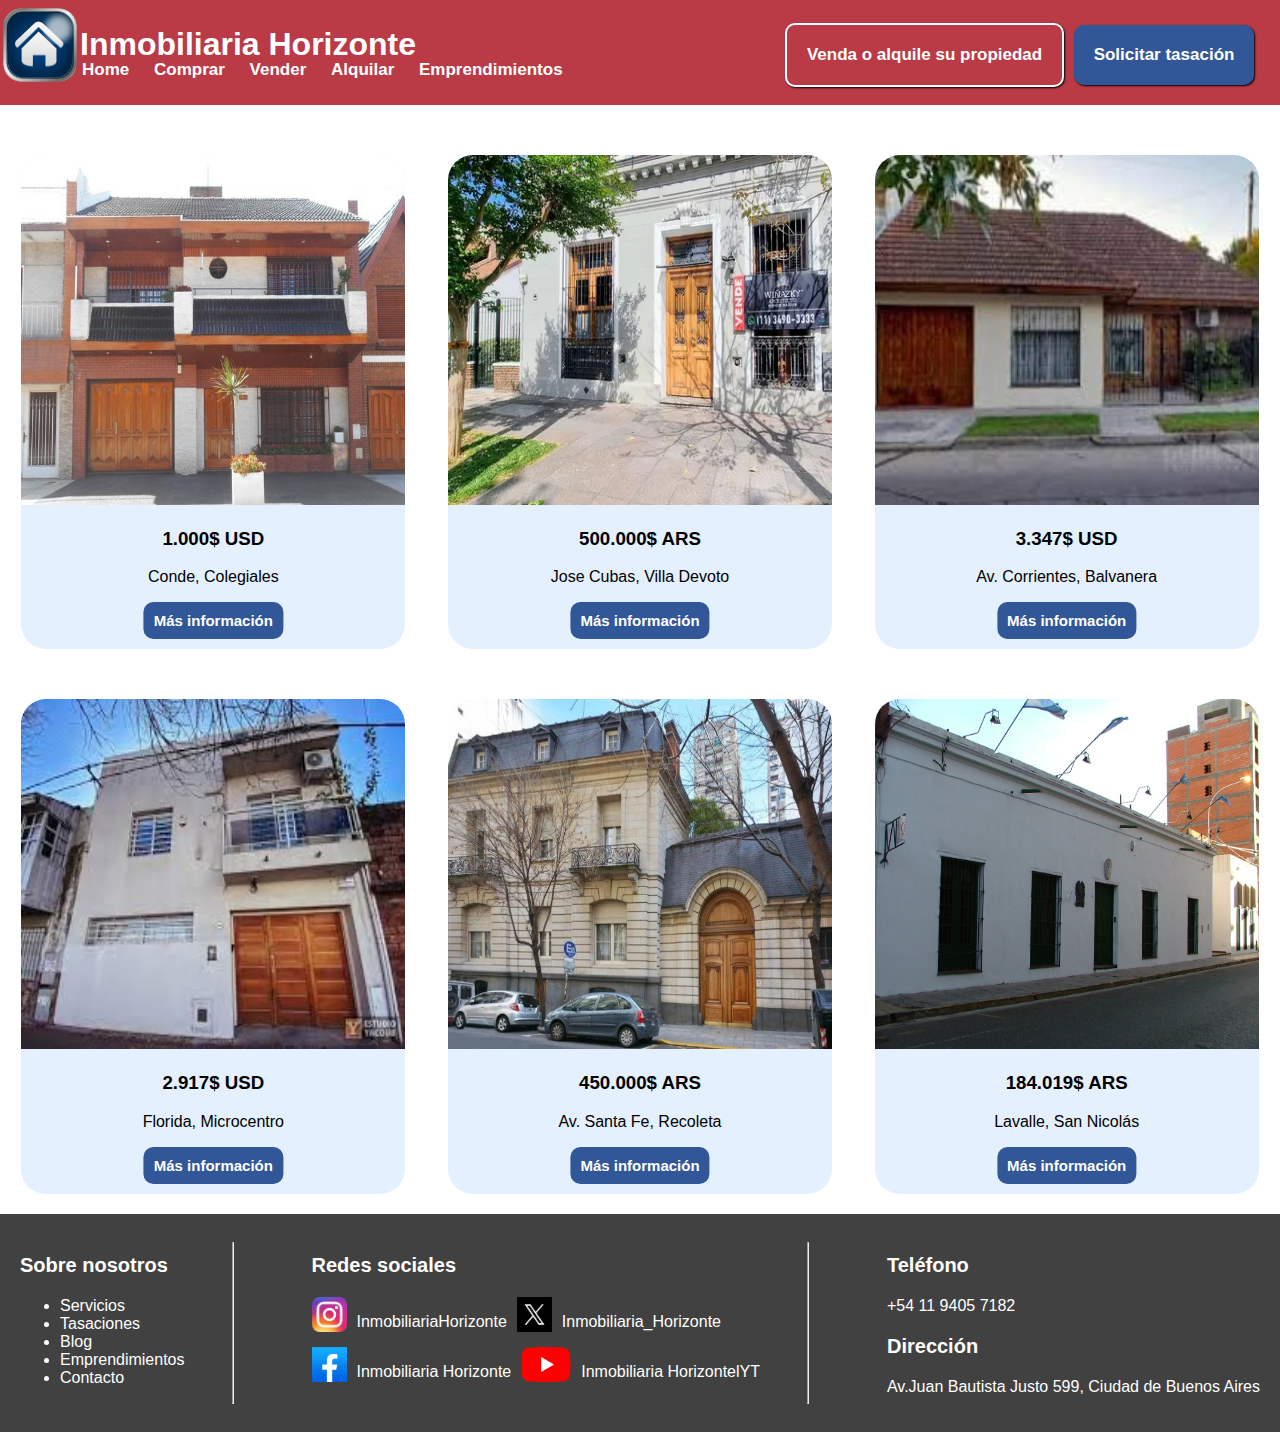
<file: alquilar.html>
<!DOCTYPE html>
<html lang="en">
<head>
    <meta charset="UTF-8">
    <meta name="viewport" content="width=device-width, initial-scale=1.0">
    <title>Alquilar</title>
    <link rel="shortcut icon" href="imagenes/icono.ico" type="image/x-icon">
    <link rel="stylesheet" href="styles/styles.css">
</head>
<body>
    <header>
        <a href="index.html"><img src="imagenes/icono.png" alt="icono" width="80" height="80" align="left"></a>
        <h1>Inmobiliaria Horizonte</h1>
        <div class="headopcion">
            <a class="headopciones" href="index.html"><b>Home</b></a>
            <a class="headopciones" href="comprar.html"><b>Comprar</b></a>
            <a class="headopciones" href="registro.html"><b>Vender</b></a>
            <a class="headopciones" href="alquilar.html"><b>Alquilar</b></a>
            <a class="headopciones" href="emprendimientos.html"><b>Emprendimientos</b></a>
        </div>
        <div class="botones">
            <button class="opciones" id="cotizacion"><a href="registro.html" style="color: white;"><b>Venda o alquile su propiedad</b></a></button>
            <button class="tasar"><a href="registro.html" style="color: white;"><b>Solicitar tasación</b></a></button>
        </div>
    </header>
    <section class="contenedores" style="margin-top: 50px;">
        <div class="container">
            <img class="imagenesDiv" src="imagenes/casa1.jpg" alt="casa1" width="100%" height="350px">
            <h3 align="center">1.000$ USD</h3>
            <p align="center" width="100%">
                Conde, Colegiales
            </p>
            <button class="conboton"><b>Más información</b></button>
        </div>
        <div class="container">
            <img class="imagenesDiv" src="imagenes/casa2.webp" alt="casa1" width="100%" height="350px">
            <h3 align="center">500.000$ ARS</h3>
            <p align="center" width="100%">
                Jose Cubas, Villa Devoto
            </p>
            <button class="conboton"><b>Más información</b></button>
        </div>
        <div class="container">
            <img class="imagenesDiv" src="imagenes/casa3.jpg" alt="casa1" width="100%" height="350px">
            <h3 align="center">3.347$ USD</h3>
            <p align="center" width="100%">
                Av. Corrientes, Balvanera
            </p>
            <button class="conboton"><b>Más información</b></button>
        </div>
    </section>
    <section class="contenedores" style="margin-top: 50px;">
        <div class="container">
            <img class="imagenesDiv" src="imagenes/casa4.jpg" alt="casa1" width="100%" height="350px">
            <h3 align="center">2.917$ USD</h3>
            <p align="center" width="100%">
                Florida, Microcentro
            </p>
            <button class="conboton"><b>Más información</b></button>
        </div>
        <div class="container">
            <img class="imagenesDiv" src="imagenes/casa5.jpg" alt="casa1" width="100%" height="350px">
            <h3 align="center">450.000$ ARS</h3>
            <p align="center" width="100%">
                Av. Santa Fe, Recoleta
            </p>
            <button class="conboton"><b>Más información</b></button>
        </div>
        <div class="container">
            <img class="imagenesDiv" src="imagenes/casa6.jpg" alt="casa1" width="100%" height="350px">
            <h3 align="center">184.019$ ARS</h3>
            <p align="center" width="100%">
                Lavalle, San Nicolás
            </p>
            <button class="conboton"><b>Más información</b></button>
        </div>
    </section>
    <footer style="bottom: 0%;">
        <div>
            <p style="font-size: 20px;"><b>Sobre nosotros</b></p>
            <ul>
                <li><a style="color: white;" href="">Servicios</a></li>
                <li><a style="color: white;" href="">Tasaciones</a></li>
                <li><a style="color: white;" href="">Blog</a></li>
                <li><a style="color: white;" href="">Emprendimientos</a></li>
                <li><a style="color: white;" href="">Contacto</a></li>
            </ul>
        </div>
        <hr>
        <div style="margin-left: 30px;">
            <p style="font-size: 20px;"><b>Redes sociales</b></p>
            <div style="display: flex;">
                <a href=""><img src="imagenes/Instagram_icon.png.webp" alt="instagram" width="35px" height="35px"></a>
                <p style="margin-left: 10px; margin-right: 10px;">InmobiliariaHorizonte</p>
                <a href=""><img src="imagenes/x-logo.avif" alt="x" width="35px" height="35px"></a>
                <p style="margin-left: 10px; margin-right: 10px;">Inmobiliaria_Horizonte</p>
            </div>
            <div style="display: flex;">
                <a href=""><img src="imagenes/Logo_de_Facebook.png" alt="facebook" width="35px" height="35px"></a>
                <p style="margin-left: 10px; margin-right: 10px;">Inmobiliaria Horizonte</p>
                <a href=""><img src="imagenes/Youtube_logo.png" alt="youtube" width="50px" height="35px"></a>
                <p style="margin-left: 10px;">Inmobiliaria HorizontelYT</p>
            </div>
        </div>
        <hr>
        <div style="margin-left: 30px;">
            <p style="font-size: 20px;"><b>Teléfono</b></p>
            <p>+54 11 9405 7182</p>
            <p style="font-size: 20px;"><b>Dirección</b></p>
            <p>Av.Juan Bautista Justo 599, Ciudad de Buenos Aires</p>
        </div>
    </footer>
</body>
</html>
</file>
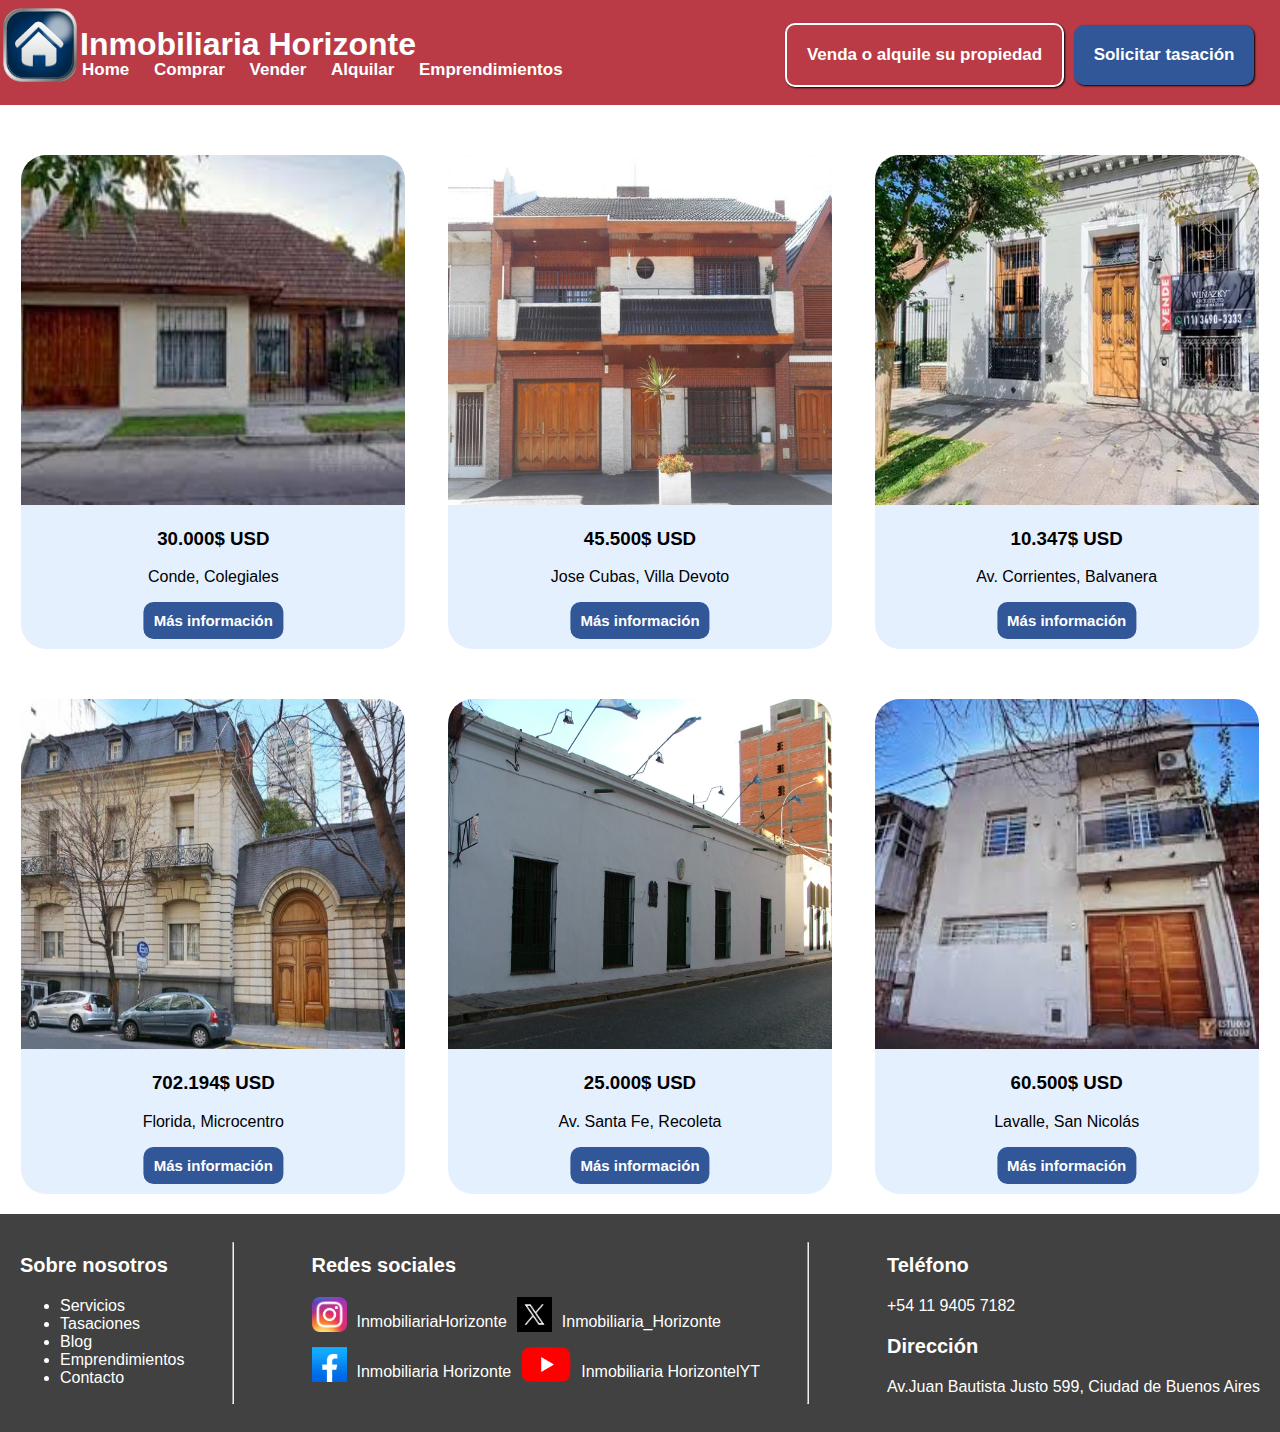
<file: comprar.html>
<!DOCTYPE html>
<html lang="en">
<head>
    <meta charset="UTF-8">
    <meta name="viewport" content="width=device-width, initial-scale=1.0">
    <title>Comprar</title>
    <link rel="shortcut icon" href="imagenes/icono.ico" type="image/x-icon">
    <link rel="stylesheet" href="styles/styles.css">
</head>
<body>
    <header>
        <a href="index.html"><img src="imagenes/icono.png" alt="icono" width="80" height="80" align="left"></a>
        <h1>Inmobiliaria Horizonte</h1>
        <div class="headopcion">
            <a class="headopciones" href="index.html"><b>Home</b></a>
            <a class="headopciones" href="comprar.html"><b>Comprar</b></a>
            <a class="headopciones" href="registro.html"><b>Vender</b></a>
            <a class="headopciones" href="alquilar.html"><b>Alquilar</b></a>
            <a class="headopciones" href="emprendimientos.html"><b>Emprendimientos</b></a>
        </div>
        <div class="botones">
            <button class="opciones" id="cotizacion"><a href="registro.html" style="color: white;"><b>Venda o alquile su propiedad</b></a></button>
            <button class="tasar"><a href="registro.html" style="color: white;"><b>Solicitar tasación</b></a></button>
        </div>
    </header>
    <section class="contenedores" style="margin-top: 50px;">
        <div class="container">
            <img class="imagenesDiv" src="imagenes/casa3.jpg" alt="casa1" width="100%" height="350px">
            <h3 align="center">30.000$ USD</h3>
            <p align="center" width="100%">
                Conde, Colegiales
            </p>
            <button class="conboton" onclick="MasInfo('Conde, Colegiales\nPrecio: 30.000$ USD\nDescripción: Casa de 2 dormitorios con jardín trasero y garage.')"><b>Más información</b></button>
        </div>
        <div class="container">
            <img class="imagenesDiv" src="imagenes/casa1.jpg" alt="casa1" width="100%" height="350px">
            <h3 align="center">45.500$ USD</h3>
            <p align="center" width="100%">
                Jose Cubas, Villa Devoto
            </p>
            <button class="conboton" onclick="MasInfo('Jose Cubas, Villa Devoto\nPrecio: 45.500$ USD\nDescripción: Casa de 2 dormitorios en el centro del barrio. Cuenta con garage')"><b>Más información</b></button>
        </div>
        <div class="container">
            <img class="imagenesDiv" src="imagenes/casa2.webp" alt="casa1" width="100%" height="350px">
            <h3 align="center">10.347$ USD</h3>
            <p align="center" width="100%">
                Av. Corrientes, Balvanera
            </p>
            <button class="conboton" onclick="MasInfo('Av. Corrientes, Balvanera\nPrecio: 10.347$ USD\nDescripción: Estudio moderno ideal para estudiantes o profesionales')"><b>Más información</b></button>
        </div>
    </section>
    <section class="contenedores" style="margin-top: 50px;">
        <div class="container">
            <img class="imagenesDiv" src="imagenes/casa5.jpg" alt="casa1" width="100%" height="350px">
            <h3 align="center">702.194$ USD</h3>
            <p align="center" width="100%">
                Florida, Microcentro
            </p>
            <button class="conboton" onclick="MasInfo('Florida, Microcentro\nPrecio: 702.194$ USD\nDescripción: Lujosa residencia en el corazón de la ciudad.')"><b>Más información</b></button>
        </div>
        <div class="container">
            <img class="imagenesDiv" src="imagenes/casa6.jpg" alt="casa1" width="100%" height="350px">
            <h3 align="center">25.000$ USD</h3>
            <p align="center" width="100%">
                Av. Santa Fe, Recoleta
            </p>
            <button class="conboton" onclick="MasInfo('Av. Santa Fe, Recoleta\nPrecio: 25.000$ USD\nDescripción:  Una fachada blanca simple y elegante que refleja la historia y la tradición, ideal para oficinas, galerías o centros culturales.')"><b>Más información</b></button>
        </div>
        <div class="container">
            <img class="imagenesDiv" src="imagenes/casa4.jpg" alt="casa1" width="100%" height="350px">
            <h3 align="center">60.500$ USD</h3>
            <p align="center" width="100%">
                Lavalle, San Nicolás
            </p>
            <button class="conboton" onclick="MasInfo('Lavalle, San Nicolás\nPrecio: 60.500$ USD\nDescripción: Amplia casa familiar con 2 habitaciones cerca del centro')"><b>Más información</b></button>
        </div>
    </section>
    <footer style="bottom: 0%;">
        <div>
            <p style="font-size: 20px;"><b>Sobre nosotros</b></p>
            <ul>
                <li><a style="color: white;" href="">Servicios</a></li>
                <li><a style="color: white;" href="">Tasaciones</a></li>
                <li><a style="color: white;" href="">Blog</a></li>
                <li><a style="color: white;" href="">Emprendimientos</a></li>
                <li><a style="color: white;" href="">Contacto</a></li>
            </ul>
        </div>
        <hr>
        <div style="margin-left: 30px;">
            <p style="font-size: 20px;"><b>Redes sociales</b></p>
            <div style="display: flex;">
                <a href=""><img src="imagenes/Instagram_icon.png.webp" alt="instagram" width="35px" height="35px"></a>
                <p style="margin-left: 10px; margin-right: 10px;">InmobiliariaHorizonte</p>
                <a href=""><img src="imagenes/x-logo.avif" alt="x" width="35px" height="35px"></a>
                <p style="margin-left: 10px; margin-right: 10px;">Inmobiliaria_Horizonte</p>
            </div>
            <div style="display: flex;">
                <a href=""><img src="imagenes/Logo_de_Facebook.png" alt="facebook" width="35px" height="35px"></a>
                <p style="margin-left: 10px; margin-right: 10px;">Inmobiliaria Horizonte</p>
                <a href=""><img src="imagenes/Youtube_logo.png" alt="youtube" width="50px" height="35px"></a>
                <p style="margin-left: 10px;">Inmobiliaria HorizontelYT</p>
            </div>
        </div>
        <hr>
        <div style="margin-left: 30px;">
            <p style="font-size: 20px;"><b>Teléfono</b></p>
            <p>+54 11 9405 7182</p>
            <p style="font-size: 20px;"><b>Dirección</b></p>
            <p>Av.Juan Bautista Justo 599, Ciudad de Buenos Aires</p>
        </div>
    </footer>
    <script>
        function MasInfo(info) {
            alert(info);
        }
    </script>
</body>
</html>
</file>
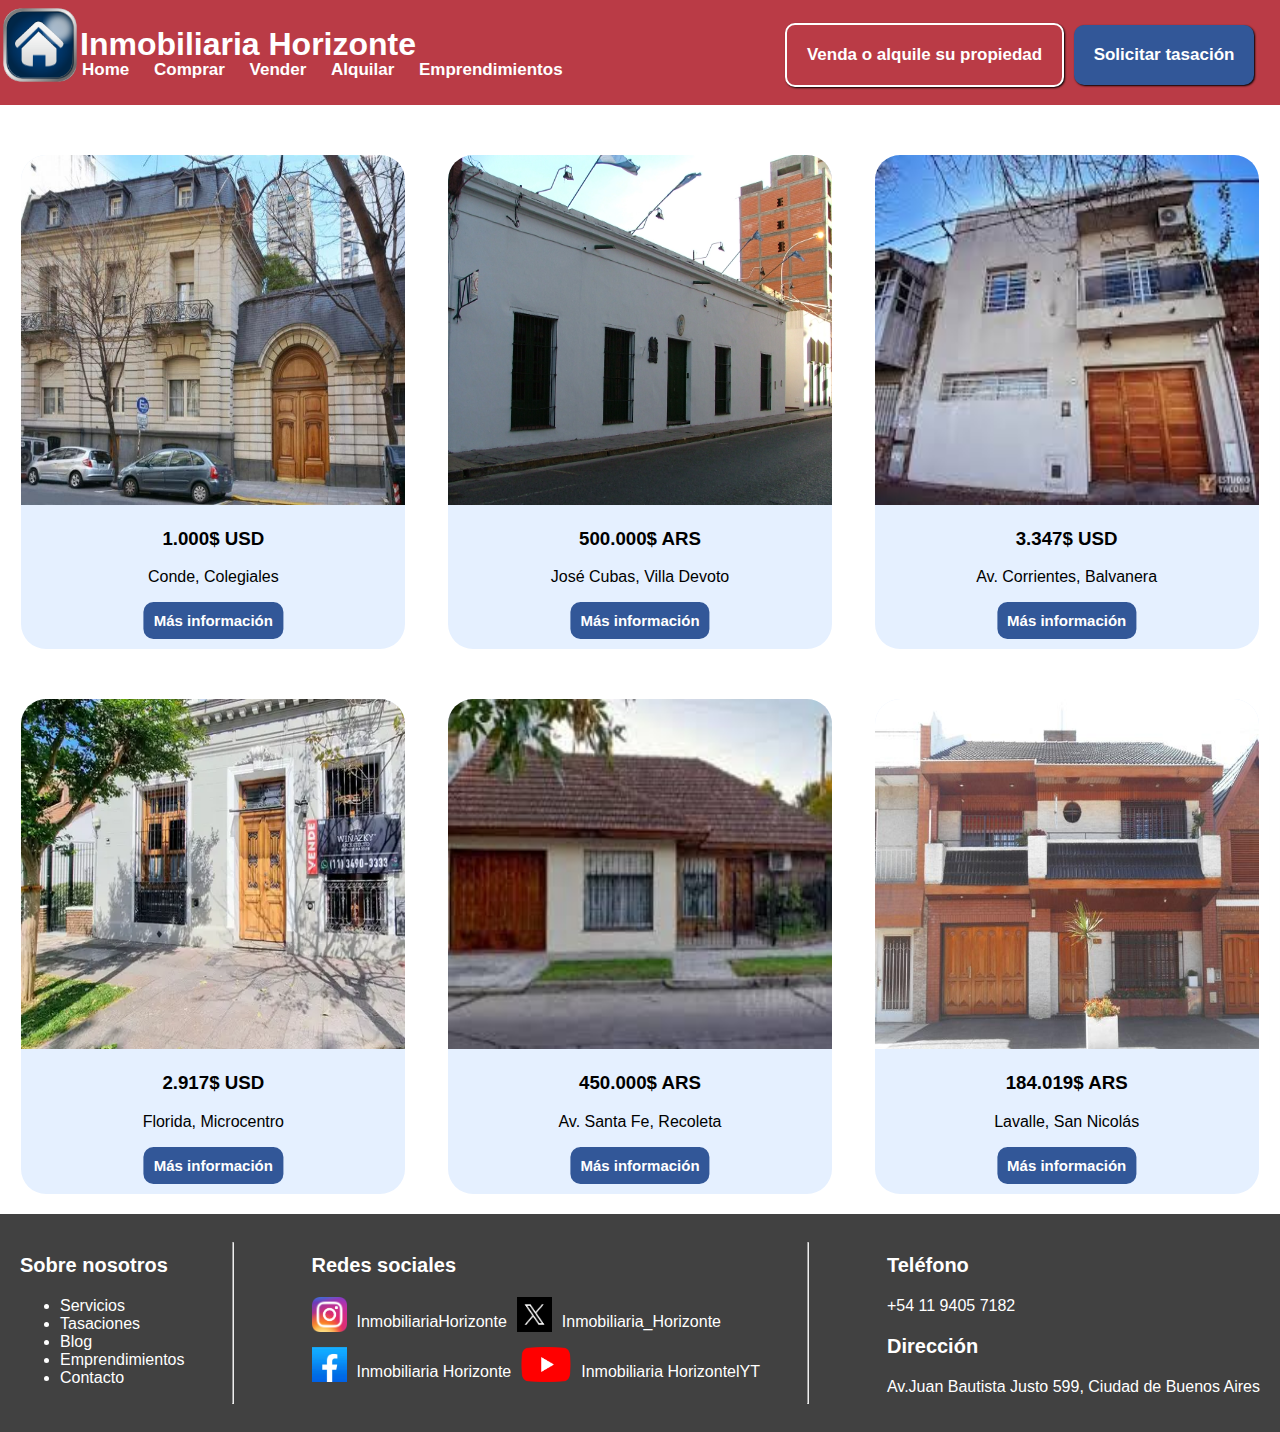
<file: emprendimientos.html>
<!DOCTYPE html>
<html lang="en">
<head>
    <meta charset="UTF-8">
    <meta name="viewport" content="width=device-width, initial-scale=1.0">
    <title>Emprendimientos</title>
    <link rel="shortcut icon" href="imagenes/icono.ico" type="image/x-icon">
    <link rel="stylesheet" href="styles/styles.css">
</head>
<body>
    <header>
        <a href="index.html"><img src="imagenes/icono.png" alt="icono" width="80" height="80" align="left"></a>
        <h1>Inmobiliaria Horizonte</h1>
        <div class="headopcion">
            <a class="headopciones" href="index.html"><b>Home</b></a>
            <a class="headopciones" href="comprar.html"><b>Comprar</b></a>
            <a class="headopciones" href="registro.html"><b>Vender</b></a>
            <a class="headopciones" href="alquilar.html"><b>Alquilar</b></a>
            <a class="headopciones" href="emprendimientos.html"><b>Emprendimientos</b></a>
        </div>
        <div class="botones">
            <button class="opciones" id="cotizacion"><a href="registro.html" style="color: white;"><b>Venda o alquile su propiedad</b></a></button>
            <button class="tasar"><a href="registro.html" style="color: white;"><b>Solicitar tasación</b></a></button>
        </div>
    </header>
    <section class="contenedores" style="margin-top: 50px;">
        <div class="container">
            <img class="imagenesDiv" src="imagenes/casa5.jpg" alt="casa1" width="100%" height="350px">
            <h3 align="center">1.000$ USD</h3>
            <p align="center" width="100%">
                Conde, Colegiales
            </p>
            <button class="conboton"><b>Más información</b></button>
        </div>
        <div class="container">
            <img class="imagenesDiv" src="imagenes/casa6.jpg" alt="casa1" width="100%" height="350px">
            <h3 align="center">500.000$ ARS</h3>
            <p align="center" width="100%">
                José Cubas, Villa Devoto
            </p>
            <button class="conboton"><b>Más información</b></button>
        </div>
        <div class="container">
            <img class="imagenesDiv" src="imagenes/casa4.jpg" alt="casa1" width="100%" height="350px">
            <h3 align="center">3.347$ USD</h3>
            <p align="center" width="100%">
                Av. Corrientes, Balvanera
            </p>
            <button class="conboton"><b>Más información</b></button>
        </div>
    </section>
    <section class="contenedores" style="margin-top: 50px;">
        <div class="container">
            <img class="imagenesDiv" src="imagenes/casa2.webp" alt="casa1" width="100%" height="350px">
            <h3 align="center">2.917$ USD</h3>
            <p align="center" width="100%">
                Florida, Microcentro
            </p>
            <button class="conboton"><b>Más información</b></button>
        </div>
        <div class="container">
            <img class="imagenesDiv" src="imagenes/casa3.jpg" alt="casa1" width="100%" height="350px">
            <h3 align="center">450.000$ ARS</h3>
            <p align="center" width="100%">
                Av. Santa Fe, Recoleta
            </p>
            <button class="conboton"><b>Más información</b></button>
        </div>
        <div class="container">
            <img class="imagenesDiv" src="imagenes/casa1.jpg" alt="casa1" width="100%" height="350px">
            <h3 align="center">184.019$ ARS</h3>
            <p align="center" width="100%">
                Lavalle, San Nicolás
            </p>
            <button class="conboton"><b>Más información</b></button>
        </div>
    </section>
    <footer style="bottom: 0%;">
        <div>
            <p style="font-size: 20px;"><b>Sobre nosotros</b></p>
            <ul>
                <li><a style="color: white;" href="">Servicios</a></li>
                <li><a style="color: white;" href="">Tasaciones</a></li>
                <li><a style="color: white;" href="">Blog</a></li>
                <li><a style="color: white;" href="">Emprendimientos</a></li>
                <li><a style="color: white;" href="">Contacto</a></li>
            </ul>
        </div>
        <hr>
        <div style="margin-left: 30px;">
            <p style="font-size: 20px;"><b>Redes sociales</b></p>
            <div style="display: flex;">
                <a href=""><img src="imagenes/Instagram_icon.png.webp" alt="instagram" width="35px" height="35px"></a>
                <p style="margin-left: 10px; margin-right: 10px;">InmobiliariaHorizonte</p>
                <a href=""><img src="imagenes/x-logo.avif" alt="x" width="35px" height="35px"></a>
                <p style="margin-left: 10px; margin-right: 10px;">Inmobiliaria_Horizonte</p>
            </div>
            <div style="display: flex;">
                <a href=""><img src="imagenes/Logo_de_Facebook.png" alt="facebook" width="35px" height="35px"></a>
                <p style="margin-left: 10px; margin-right: 10px;">Inmobiliaria Horizonte</p>
                <a href=""><img src="imagenes/Youtube_logo.png" alt="youtube" width="50px" height="35px"></a>
                <p style="margin-left: 10px;">Inmobiliaria HorizontelYT</p>
            </div>
        </div>
        <hr>
        <div style="margin-left: 30px;">
            <p style="font-size: 20px;"><b>Teléfono</b></p>
            <p>+54 11 9405 7182</p>
            <p style="font-size: 20px;"><b>Dirección</b></p>
            <p>Av.Juan Bautista Justo 599, Ciudad de Buenos Aires</p>
        </div>
    </footer>
</body>
</html>
</file>
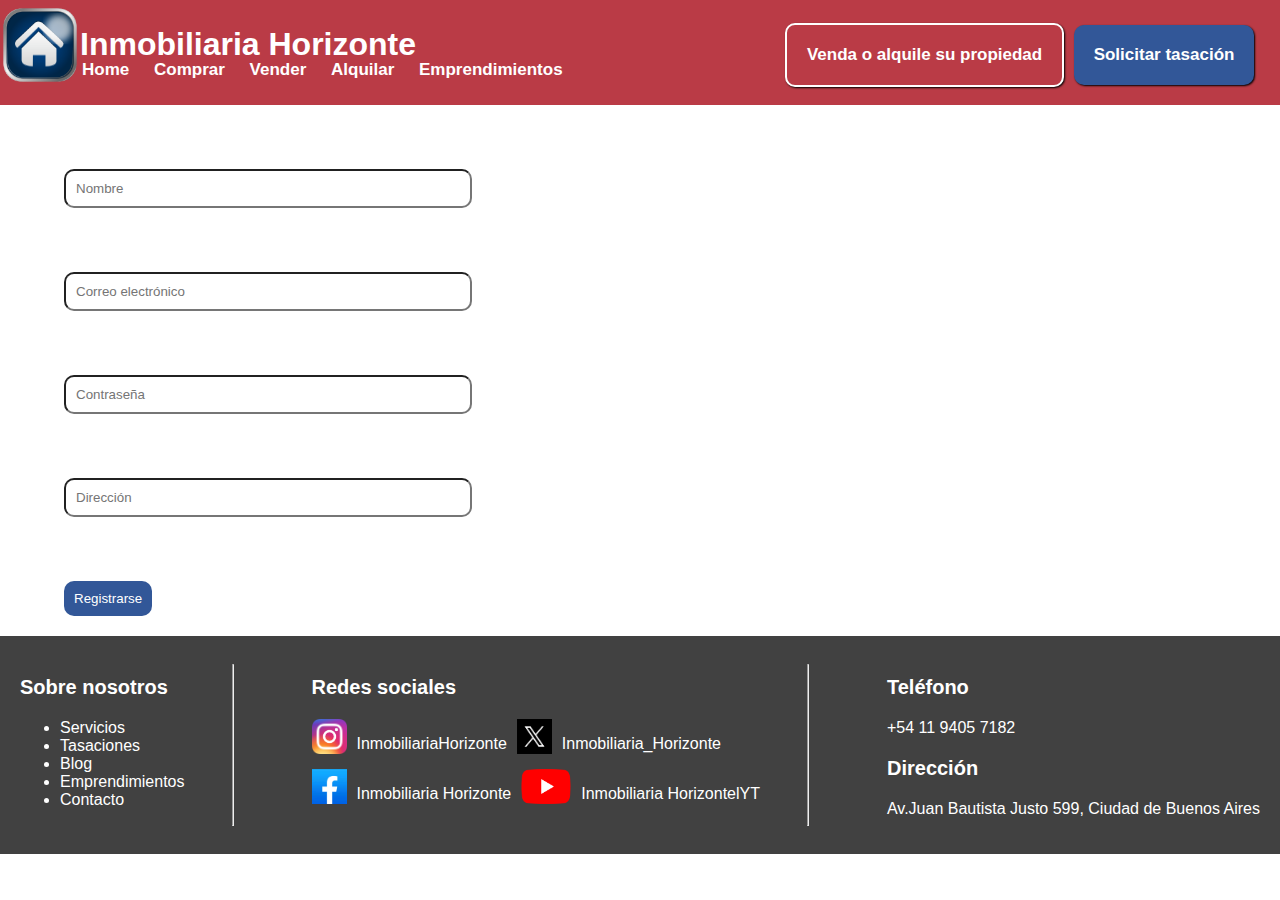
<file: registro.html>
<!DOCTYPE html>
<html lang="en">
<head>
    <meta charset="UTF-8">
    <meta name="viewport" content="width=device-width, initial-scale=1.0">
    <title>Vender</title>
    <link rel="stylesheet" href="styles/styles.css">
    <link rel="stylesheet" href="styles/registro.css">
</head>
<body>
    <header>
        <a href="index.html"><img src="imagenes/icono.png" alt="icono" width="80" height="80" align="left"></a>
        <h1>Inmobiliaria Horizonte</h1>
        <div class="headopcion">
            <a class="headopciones" href="index.html"><b>Home</b></a>
            <a class="headopciones" href="comprar.html"><b>Comprar</b></a>
            <a class="headopciones" href="registro.html"><b>Vender</b></a>
            <a class="headopciones" href="alquilar.html"><b>Alquilar</b></a>
            <a class="headopciones" href="emprendimientos.html"><b>Emprendimientos</b></a>
        </div>
        <div class="botones">
            <button class="opciones" id="cotizacion"><a href="registro.html" style="color: white;"><b>Venda o alquile su propiedad</b></a></button>
            <button class="tasar"><a href="registro.html" style="color: white;"><b>Solicitar tasación</b></a></button>
        </div>
    </header>
    <section>
        <form>
            <input type="text" placeholder="Nombre" id="user">
            <br>
            <input type="text" placeholder="Correo electrónico" id="correo">
            <br>
            <input type="text" placeholder="Contraseña" id="contra">
            <br>
            <input type="text" placeholder="Dirección" id="direccion">
            <br>
            <button type="submit" class="subir" id="submit">Registrarse</button>
        </form>
    </section>
    <footer>
        <div>
            <p style="font-size: 20px;"><b>Sobre nosotros</b></p>
            <ul>
                <li><a style="color: white;" href="">Servicios</a></li>
                <li><a style="color: white;" href="">Tasaciones</a></li>
                <li><a style="color: white;" href="">Blog</a></li>
                <li><a style="color: white;" href="">Emprendimientos</a></li>
                <li><a style="color: white;" href="">Contacto</a></li>
            </ul>
        </div>
        <hr>
        <div style="margin-left: 30px;">
            <p style="font-size: 20px;"><b>Redes sociales</b></p>
            <div style="display: flex;">
                <a href=""><img src="imagenes/Instagram_icon.png.webp" alt="instagram" width="35px" height="35px"></a>
                <p style="margin-left: 10px; margin-right: 10px;">InmobiliariaHorizonte</p>
                <a href=""><img src="imagenes/x-logo.avif" alt="x" width="35px" height="35px"></a>
                <p style="margin-left: 10px; margin-right: 10px;">Inmobiliaria_Horizonte</p>
            </div>
            <div style="display: flex;">
                <a href=""><img src="imagenes/Logo_de_Facebook.png" alt="facebook" width="35px" height="35px"></a>
                <p style="margin-left: 10px; margin-right: 10px;">Inmobiliaria Horizonte</p>
                <a href=""><img src="imagenes/Youtube_logo.png" alt="youtube" width="50px" height="35px"></a>
                <p style="margin-left: 10px;">Inmobiliaria HorizontelYT</p>
            </div>
        </div>
        <hr>
        <div style="margin-left: 30px;">
            <p style="font-size: 20px;"><b>Teléfono</b></p>
            <p>+54 11 9405 7182</p>
            <p style="font-size: 20px;"><b>Dirección</b></p>
            <p>Av.Juan Bautista Justo 599, Ciudad de Buenos Aires</p>
        </div>
    </footer>
    <script src="js/registro.js"></script>
</body>
</file>
<file: styles/styles.css>
body{
    margin: 0;
    font-family: sans-serif;
}

a{
    text-decoration: none;
}

header{
    display: flex;
    background-color: #ba3b46;
    height: 40px;
    padding-top: 5px;
    padding-left: auto;
    padding-bottom: 60px;
    color: white;
    width: auto;
}

.headopcion{
    position: absolute;
    left: 82px;
    margin-top: 55px;
    font-size: 17px;
}

.headopciones{
    margin-right: 20px;
    color: white;
}

.botones{
    position: absolute;
    top: 2%;
    right: 2%;
}

.telefono{
    text-shadow: 1px 1px 2px black;
}

.tasar{
    background-color: #325798;
    color: white;
    padding: 20px;
    border-radius: 10px;
    border-style: none;
    font-size: 17px;
    box-shadow: 1px 1px 2px black;
}

#cotizacion{
    color: white;
    font-size: 17px;
    padding: 20px;
    background-color: #ba3b46;
    border-style: solid;
    border-color: white;
}

.minieslogan{
    margin: 0;
    margin-left: 23%;
    color: white;
    left: 19%;
    top: 7%;
    transform: translate(-50%,50%);
    text-shadow: 1px 1px 2px black;
    text-align: center;
}

.eslogan{
    position: absolute;
    color: white;
    margin-bottom: 0;
    left: 50%;
    top: 3%;
    transform: translate(-50%,50%);
    font-size: 400%;
    text-shadow: 1px 1px 2px black;
    text-align: center;
}

.opcionesnav{
    position: absolute;
    display: flex;
    margin-top: 250px;
    left: 50%;
    transform: translate(-50%,50%);
}

.opciones{
    margin: 5px;
    padding: 20px;
    padding-left: 50px;
    padding-right: 50px;
    border-style: none;
    border-radius: 10px;
    color: #525252;
    background-color: white;
    font-size: 80%;
    box-shadow: 1px 1px 2px black;
}

.zona{
    position: absolute;
    padding: 10px;
    padding-left: 10px;
    top: 530px;
    left: 15%;
    width: 30%;
    border-style: none;
    border-radius: 15px;
    box-shadow: 1px 1px 2px black;
    font-size: 90%;
}

select{
    position: absolute;
    font-size: 90%;
    padding: 10px;
    border-radius: 15px;
    border-style: none;
    box-shadow: 1px 1px 2px black;
}

.selpropiedad{
    left: 48%;
    top: 530px;
}

.num{
    left: 64%;
    top: 530px;
}

.buscar{
    position: absolute;
    top: 530px;
    left: 75%;
    background-color: #325798;
    color: white;
    padding: 10px;
    padding-left: 3%;
    padding-right: 3%;
    border-radius: 10px;
    border-style: none;
    font-size: 12px;
    box-shadow: 1px 1px 2px black;
}

.registro{
    text-align: center;
    font-size: 150%;
}

.contenedores{
    display: flex;
}

.container{
    margin: 0 auto;
    width: 30%;
    background-color: #e5f0ff;
    border-radius: 25px;
}

.imagenesDiv{
    border-top-left-radius: 25px;
    border-top-right-radius: 25px;
}

.conboton{
    margin-left: 50%;
    transform: translateX(-50%);
    margin-bottom: 10px;
    background-color: #325798;
    color: white;
    padding: 10px;
    border-radius: 10px;
    border-style: none;
    font-size: 15px;
}

.emprendimientos{
    display: flex;
    background-color: #e5f0ff;
    margin-left: 20px;
    width: 97%;
    margin-top: 40px;
    border-radius: 10px;
}

footer{
    display: flex;
    color: white;
    background-color: #414141;
    margin: 0px;
    margin-top: 20px;
    padding: 20px;
}
</file>
<file: styles/registro.css>
input{
    width: 30%;
    margin-left: 5%;
    margin-top: 5%;
    padding: 10px;
    border-radius: 10px;
}

.casa{
    position: absolute;
    right: 0%;
    top: 105px;
}

.subir{
    margin-left: 5%;
    margin-top: 5%;
    padding: 10px;
    border-style: none;
    border-radius: 10px;
    background-color: #325798;
    color: white;
}
</file>
